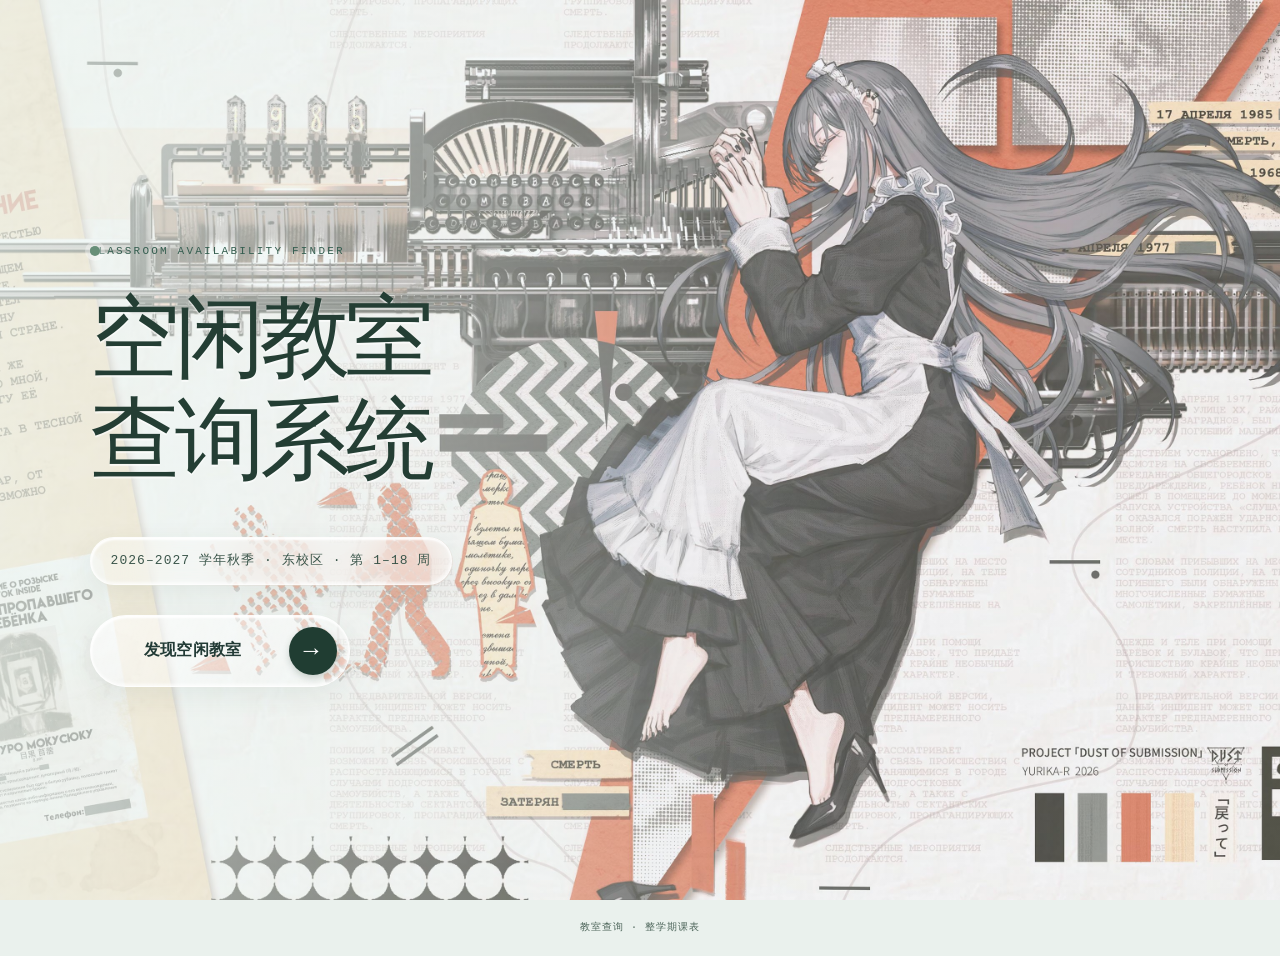
<file: index.html>
<!DOCTYPE html>
<html lang="zh-CN" data-theme="glass">
<head>
  <meta charset="UTF-8">
  <script src="assets/js/theme.js?v=20260918-glass-default-v1"></script>
  <meta name="viewport" content="width=device-width, initial-scale=1.0, maximum-scale=1.5, user-scalable=yes">
  <title>整学期空闲教室查询</title>
  <link rel="stylesheet" href="assets/css/style.css?v=20260918-glass-default-v1">


  <link rel="prefetch" as="document" href="query.html">
  <link rel="prefetch" as="script" href="assets/js/data.js?v=20261114-151909-data-refresh">
  <link rel="prefetch" as="script" href="assets/js/app.js?v=20260918-glass-default-v1">
  <link rel="stylesheet" href="assets/css/frosted.css?v=20260918-glass-default-v1">
  <link rel="stylesheet" href="assets/css/themes.css?v=20260918-glass-default-v1">
  <link rel="stylesheet" href="assets/css/liquid-glass.css?v=20260918-glass-default-v1">
</head>
<body class="landing-page">
  <!-- 工业风格装饰 -->


  <!-- 主内容 -->
  <main class="landing-main">
    <div class="landing-label animate-in">CLASSROOM AVAILABILITY FINDER</div>

    <h1 class="landing-title animate-in animate-in-delay-1">
      空闲教室<br>查询系统
    </h1>

    <p class="landing-subtitle animate-in animate-in-delay-2">
      2026–2027 学年秋季 · 东校区 · 第 1–18 周
    </p>

    <div class="landing-actions animate-in animate-in-delay-3">
      <a href="query.html" class="btn-cta">
        启动查询终端
      </a>

    </div>
  </main>

  <footer class="landing-footer">
    <p>教室查询 · 整学期课表</p>
  </footer>
  <script src="assets/js/transitions.js?v=20260918-glass-default-v1"></script>
</body>
</html>
</file>
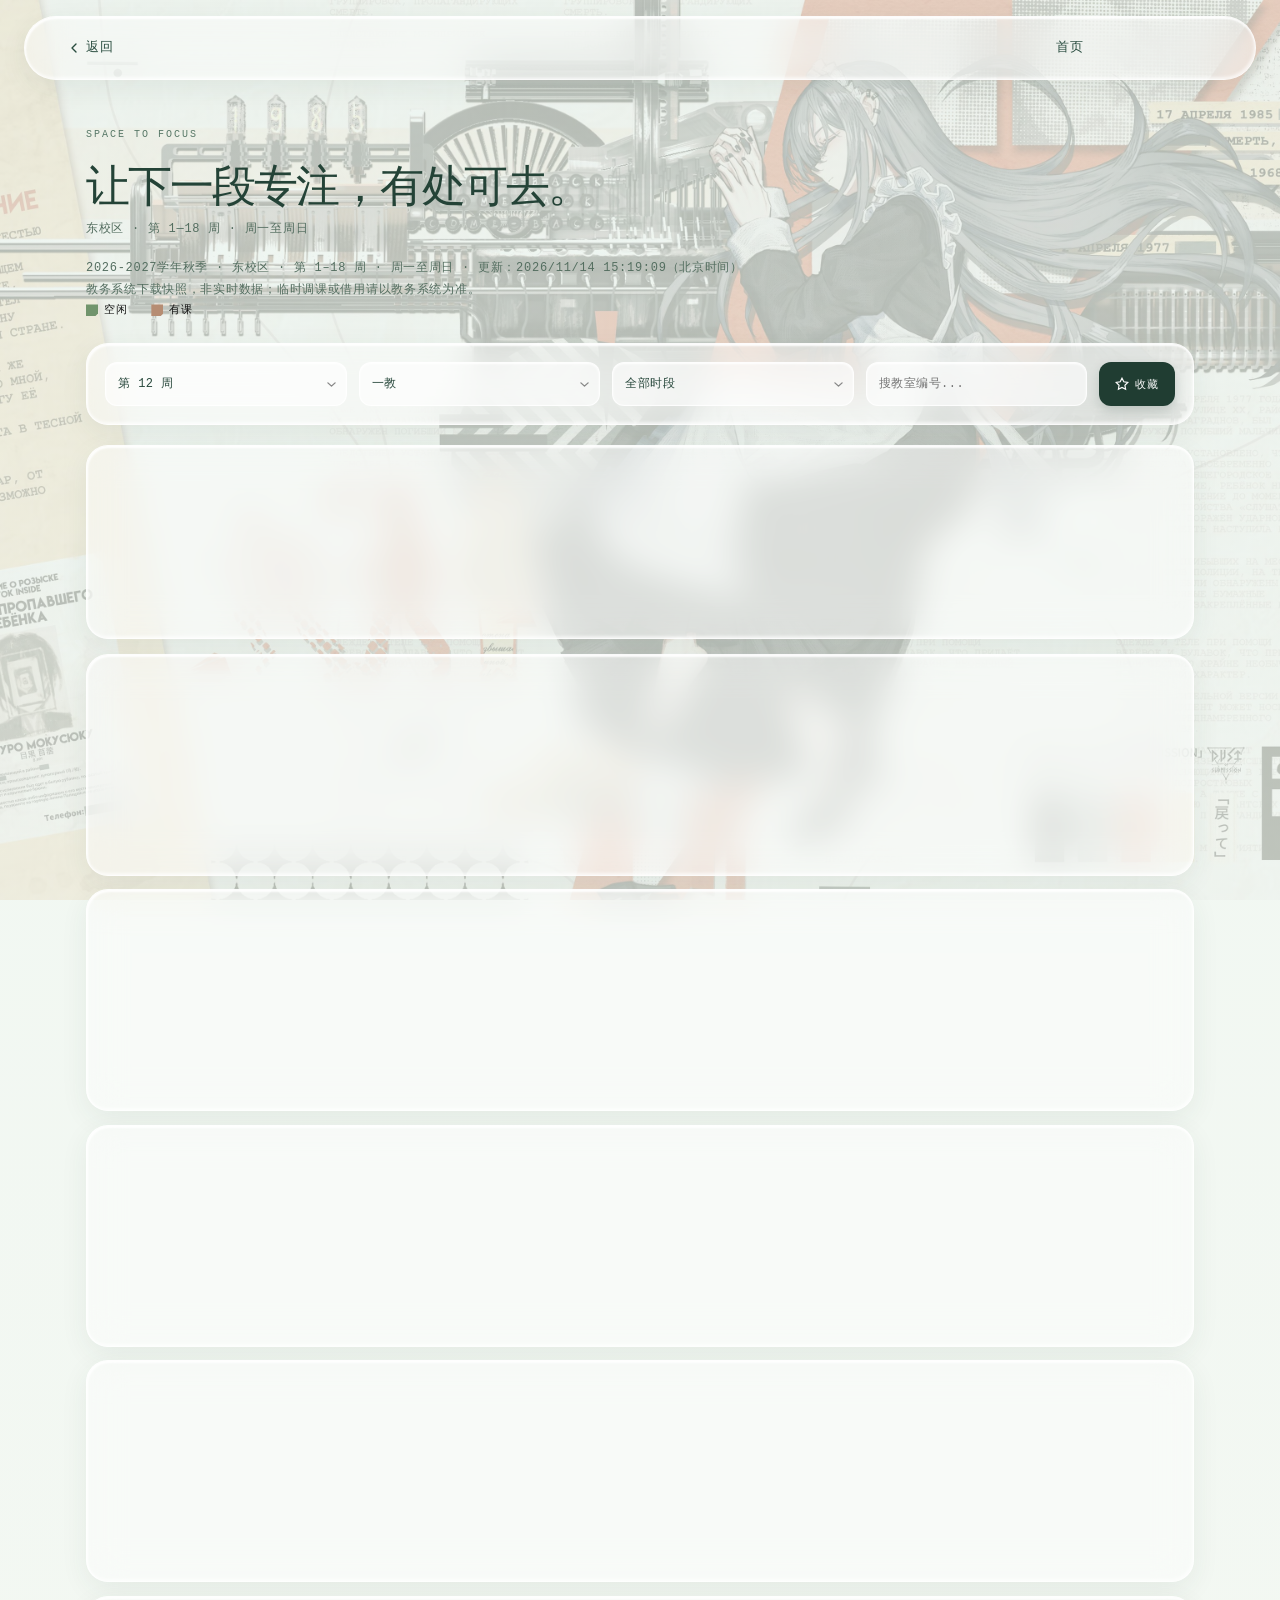
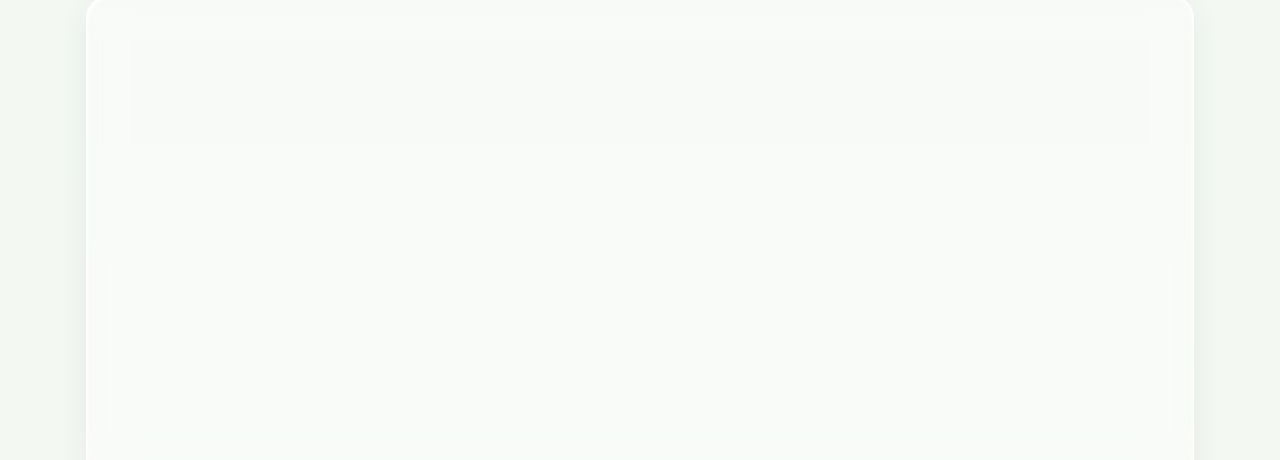
<file: query.html>
<!DOCTYPE html>
<html lang="zh-CN" data-theme="glass">
<head>
  <meta charset="UTF-8">
  <script src="assets/js/theme.js?v=20260918-glass-default-v1"></script>
  <meta name="viewport" content="width=device-width, initial-scale=1.0, maximum-scale=1.5, user-scalable=yes">
  <title>空闲教室查询</title>
  <link rel="stylesheet" href="assets/css/style.css?v=20260918-glass-default-v1">


  <link rel="preload" as="script" href="assets/js/data.js?v=20261114-151909-data-refresh">
  <link rel="preload" as="script" href="assets/js/app.js?v=20260918-glass-default-v1">
  <link rel="prefetch" as="document" href="index.html">
  <link rel="stylesheet" href="assets/css/frosted.css?v=20260918-glass-default-v1">
  <link rel="stylesheet" href="assets/css/themes.css?v=20260918-glass-default-v1">
  <link rel="stylesheet" href="assets/css/liquid-glass.css?v=20260918-glass-default-v1">
</head>
<body class="query-page">
  <!-- 导航栏 -->
  <nav class="nav">
    <div class="nav-inner">
      <a href="index.html" class="nav-back">
        <svg viewBox="0 0 24 24" fill="none" stroke="currentColor" stroke-width="2" stroke-linecap="round" stroke-linejoin="round">
          <path d="M15 18l-6-6 6-6"/>
        </svg>
        返回
      </a>
      <ul class="nav-links">
        <li style="display:none"><a href="#">个人主页</a></li>
        <li><a href="index.html">首页</a></li>
      </ul>
    </div>
  </nav>

  <main class="main">

    <!-- 页面标题 -->
    <div class="page-header">
      <h1 class="page-title">教室课表查询终端</h1>
      <p class="page-subtitle">东校区 · 第 1—18 周 · 周一至周日</p>
    </div>

    <p id="dataStatus" class="page-subtitle" role="status"></p>
    <p class="page-subtitle">教务系统下载快照，非实时数据；临时调课或借用请以教务系统为准。</p>

    <!-- 图例 -->
    <div class="legend">
      <span class="legend-item">
        <span class="legend-dot free"></span>
        空闲
      </span>
      <span class="legend-item">
        <span class="legend-dot occ"></span>
        有课
      </span>
    </div>

    <!-- 控制栏 -->
    <div class="controls">
      <select aria-label="周次" id="weekSel" onchange="render()">
        <option value="1">第 1 周</option>
        <option value="2">第 2 周</option>
        <option value="3">第 3 周</option>
        <option value="4">第 4 周</option>
        <option value="5">第 5 周</option>
        <option value="6">第 6 周</option>
        <option value="7">第 7 周</option>
        <option value="8">第 8 周</option>
        <option value="9">第 9 周</option>
        <option value="10">第 10 周</option>
        <option value="11">第 11 周</option>
        <option value="12">第 12 周</option>
        <option value="13">第 13 周</option>
        <option value="14">第 14 周</option>
        <option value="15">第 15 周</option>
        <option value="16">第 16 周</option>
        <option value="17">第 17 周</option>
        <option value="18">第 18 周</option>
      </select>

      <select aria-label="教学楼" id="bldSel" onchange="render()">
        <option value="一教">一教</option>
        <option value="二教">二教</option>
        <option value="三教">三教</option>
        <option value="东区主楼">东区主楼</option>
      </select>

      <select aria-label="时段" id="periodSel" onchange="onPeriodChange()">
        <option value="all">全部时段</option>
        <option value="1-4">1-4节(上午)</option>
        <option value="5-8">5-8节(下午)</option>
        <option value="9-12">9-12节(晚上)</option>
        <option value="custom">自定义时段</option>
      </select>

      <input id="searchInput" type="text" inputmode="search" aria-label="搜索教室编号" placeholder="搜教室编号..." autocomplete="off" oninput="render()">

      <button type="button" id="favToggle" class="fav-toggle" onclick="toggleFavFilter()" title="筛选收藏">
        <svg viewBox="0 0 24 24" width="16" height="16" stroke="currentColor" stroke-width="2" fill="none">
          <polygon points="12 2 15.09 8.26 22 9.27 17 14.14 18.18 21.02 12 17.77 5.82 21.02 7 14.14 2 9.27 8.91 8.26"/>
        </svg>
        收藏
      </button>
    </div>

    <!-- 自定义时段范围 -->
    <div id="customRange" class="custom-range-bar" style="display:none">
      <span class="custom-range-label">时段范围</span>
      <select id="periodStart" class="period-range" onchange="render()">
        <option value="1">1</option>
        <option value="2">2</option>
        <option value="3">3</option>
        <option value="4">4</option>
        <option value="5">5</option>
        <option value="6">6</option>
        <option value="7">7</option>
        <option value="8">8</option>
        <option value="9">9</option>
        <option value="10">10</option>
        <option value="11">11</option>
      </select>
      <span class="period-range-sep">至</span>
      <select id="periodEnd" class="period-range" onchange="render()">
        <option value="2">2</option>
        <option value="3">3</option>
        <option value="4">4</option>
        <option value="5">5</option>
        <option value="6">6</option>
        <option value="7">7</option>
        <option value="8">8</option>
        <option value="9">9</option>
        <option value="10">10</option>
        <option value="11">11</option>
        <option value="12" selected>12</option>
      </select>
      <span class="period-range-unit">节</span>
    </div>

    <!-- 结果容器 -->
    <div id="results"></div>
  </main>

  <script src="assets/js/transitions.js?v=20260918-glass-default-v1"></script>
  <script src="assets/js/data.js?v=20261114-151909-data-refresh"></script>
  <script src="assets/js/app.js?v=20260918-glass-default-v1"></script>
</body>
</html>
</file>
<file: assets/css/style.css>
/* ============================================
   空闲教室查询系统 - 现代工业风格 (Modern Industrial UI)
   Spec: 硬核重工业 × 近未来科幻 × 粗野主义
   ============================================ */

/* --- CSS Variables (Design Tokens) --- */
:root {
  --ef-bg: #0a0a0a;
  --ef-surface: #121212;
  --ef-surface-raised: #1a1a1a;
  --ef-accent: #ffcc00;
  --ef-accent-blue: #0088ff;
  --ef-accent-red: #ff3344;
  --ef-border: #2a2a2a;
  --ef-border-hover: #444444;
  --ef-text-main: #e0e0e0;
  --ef-text-secondary: #888888;
  --ef-text-tertiary: #555555;
  --ef-font-sans: 'Inter', 'Oswald', -apple-system, 'Segoe UI', 'PingFang SC', 'Microsoft YaHei UI', 'Noto Sans SC', sans-serif;
  --ef-font-mono: 'JetBrains Mono', 'Roboto Mono', 'SF Mono', 'Cascadia Code', 'Consolas', 'Droid Sans Mono', monospace;
  --ef-transition: all 0.2s cubic-bezier(0.2, 1, 0.3, 1);
  --ef-chamfer: 12px;
  --nav-height: 52px;
}

/* --- Reset & Base --- */
*, *::before, *::after {
  box-sizing: border-box;
  margin: 0;
  padding: 0;
}

html {
  -webkit-text-size-adjust: 100%;
  scroll-behavior: smooth;
}

body {
  font-family: var(--ef-font-sans);
  background: var(--ef-bg);
  color: var(--ef-text-main);
  font-size: 14px;
  line-height: 1.6;
  letter-spacing: 0.02em;
  -webkit-font-smoothing: antialiased;
  -moz-osx-font-smoothing: grayscale;
  /* Industrial grid dot pattern */
  background-image:
    radial-gradient(circle at 1px 1px, #1a1a1a 1px, transparent 0);
  background-size: 40px 40px;
  min-height: 100vh;
  overflow-x: hidden;
}

.page-transition-layer {
  position: fixed;
  top: 0;
  bottom: 0;
  left: 0;
  width: min(24vw, 280px);
  z-index: 9999;
  pointer-events: none;
  opacity: 0;
  transform: translate3d(110vw, 0, 0) skewX(-8deg);
  background:
    linear-gradient(90deg, rgba(4, 5, 6, 0.04), rgba(255, 51, 68, 0.08) 42%, rgba(0, 136, 255, 0.03)),
    linear-gradient(90deg, transparent 0 44px, rgba(255, 255, 255, 0.18) 44px 45px, transparent 45px 92px),
    linear-gradient(90deg, transparent 0 112px, rgba(255, 204, 0, 0.22) 112px 113px, transparent 113px 160px),
    linear-gradient(90deg, transparent 0 184px, rgba(255, 51, 68, 0.18) 184px 185px, transparent 185px);
  will-change: transform, opacity;
}

.page-transition-layer::before {
  content: '';
  position: absolute;
  inset: 0;
  background:
    linear-gradient(90deg, transparent, rgba(255, 255, 255, 0.08), transparent),
    linear-gradient(0deg, rgba(255, 255, 255, 0.08) 1px, transparent 1px);
  background-size: 100% 100%, 100% 34px;
  mix-blend-mode: screen;
  opacity: 0.48;
}

.page-transition-layer::after {
  content: '';
  position: absolute;
  top: 0;
  bottom: 0;
  width: 3px;
  background: #ffcc00;
  box-shadow:
    0 0 20px rgba(255, 204, 0, 0.76),
    8px 0 0 rgba(255, 255, 255, 0.12),
    18px 0 0 rgba(255, 51, 68, 0.16);
}

body.enter-forward .page-transition-layer {
  --scan-start: 112vw;
  --scan-end: -36vw;
  animation: scanTravel 0.46s cubic-bezier(0.72, 0, 0.2, 1) both;
}

body.enter-forward .page-transition-layer::after {
  left: 0;
}

body.enter-back .page-transition-layer {
  --scan-start: -36vw;
  --scan-end: 112vw;
  animation: scanTravel 0.46s cubic-bezier(0.72, 0, 0.2, 1) both;
}

body.enter-back .page-transition-layer::after {
  right: 0;
}

body.is-entering.enter-forward .nav,
body.is-entering.enter-forward main,
body.is-entering.enter-forward .landing-footer {
  animation: pageEnterForward 0.46s cubic-bezier(0.2, 1, 0.3, 1) both;
}

body.is-entering.enter-back .nav,
body.is-entering.enter-back main,
body.is-entering.enter-back .landing-footer {
  animation: pageEnterBack 0.46s cubic-bezier(0.2, 1, 0.3, 1) both;
}

body.is-entering .nav,
body.is-entering main,
body.is-entering .landing-footer,
body.is-leaving .nav,
body.is-leaving main,
body.is-leaving .landing-footer {
  will-change: transform, opacity;
}

body.is-leaving .nav,
body.is-leaving main,
body.is-leaving .landing-footer {
  opacity: 0.82;
  transition:
    opacity 0.11s cubic-bezier(0.2, 1, 0.3, 1),
    transform 0.11s cubic-bezier(0.2, 1, 0.3, 1);
}

body.is-leaving.leave-forward .nav,
body.is-leaving.leave-forward main,
body.is-leaving.leave-forward .landing-footer {
  transform: translateX(-26px);
}

body.is-leaving.leave-back .nav,
body.is-leaving.leave-back main,
body.is-leaving.leave-back .landing-footer {
  transform: translateX(26px);
}

/* ============================================
   Navigation Bar (Industrial Style)
   ============================================ */
.nav {
  position: fixed;
  top: 0;
  left: 0;
  right: 0;
  height: var(--nav-height);
  background: rgba(10, 10, 10, 0.95);
  border-bottom: 1px solid var(--ef-border);
  z-index: 100;
  display: flex;
  align-items: center;
  justify-content: center;
  backdrop-filter: blur(12px);
  -webkit-backdrop-filter: blur(12px);
}

.nav::before {
  content: '// SYS_NAV';
  position: absolute;
  left: 8px;
  top: 50%;
  transform: translateY(-50%);
  font-family: var(--ef-font-mono);
  font-size: 9px;
  color: var(--ef-text-tertiary);
  letter-spacing: 0.1em;
  pointer-events: none;
}

.nav-inner {
  width: 100%;
  max-width: 1100px;
  padding: 0 24px;
  display: flex;
  align-items: center;
  justify-content: space-between;
}

.nav-title {
  font-family: var(--ef-font-mono);
  font-size: 12px;
  font-weight: 500;
  color: var(--ef-text-main);
  letter-spacing: 0.15em;
  text-decoration: none;
  padding: 6px 0;
  text-transform: uppercase;
}

.nav-links {
  display: flex;
  align-items: center;
  gap: 4px;
  list-style: none;
}

.nav-links a,
.nav-back {
  display: flex;
  align-items: center;
  font-family: var(--ef-font-mono);
  font-size: 11px;
  color: var(--ef-text-secondary);
  text-decoration: none;
  padding: 8px 14px;
  border: 1px solid transparent;
  transition: var(--ef-transition);
  -webkit-tap-highlight-color: transparent;
  letter-spacing: 0.08em;
  text-transform: uppercase;
  position: relative;
}

.nav-links a:hover,
.nav-back:hover {
  color: var(--ef-accent);
  border-color: var(--ef-border);
  background: rgba(255, 204, 0, 0.03);
}

.nav-links a::after,
.nav-back::after {
  content: '';
  position: absolute;
  bottom: 0;
  left: 50%;
  width: 0;
  height: 1px;
  background: var(--ef-accent);
  transition: var(--ef-transition);
  transform: translateX(-50%);
}

.nav-links a:hover::after,
.nav-back:hover::after {
  width: 60%;
}

.nav-back {
  color: var(--ef-accent-blue);
  gap: 4px;
  border: 1px solid rgba(0, 136, 255, 0.2);
}

.nav-back:hover {
  color: var(--ef-accent-blue);
  border-color: var(--ef-accent-blue);
  background: rgba(0, 136, 255, 0.05);
}

.nav-back svg {
  width: 14px;
  height: 14px;
  flex-shrink: 0;
}

/* --- Main Content Wrapper --- */
.main {
  padding-top: calc(var(--nav-height) + 24px);
  max-width: 1100px;
  margin: 0 auto;
  padding-left: 24px;
  padding-right: 24px;
  padding-bottom: 80px;
}

/* ============================================
   Chamfered Panel Mixin (via class)
   ============================================ */
.panel {
  background: var(--ef-surface);
  border: 1px solid var(--ef-border);
  position: relative;
  clip-path: polygon(
    0 0,
    100% 0,
    100% calc(100% - var(--ef-chamfer)),
    calc(100% - var(--ef-chamfer)) 100%,
    0 100%
  );
}

/* Corner L-brackets (crosshairs) */
.panel::before {
  content: '';
  position: absolute;
  top: 6px;
  left: 6px;
  width: 12px;
  height: 12px;
  border-top: 2px solid var(--ef-border-hover);
  border-left: 2px solid var(--ef-border-hover);
  pointer-events: none;
  opacity: 0.6;
}

.panel::after {
  content: '';
  position: absolute;
  bottom: 6px;
  right: 6px;
  width: 12px;
  height: 12px;
  border-bottom: 2px solid var(--ef-border-hover);
  border-right: 2px solid var(--ef-border-hover);
  pointer-events: none;
  opacity: 0.6;
}

/* ============================================
   Landing Page (index.html)
   ============================================ */
.landing-page {
  min-height: 100vh;
  display: flex;
  flex-direction: column;
  background: transparent;
  position: relative;
  overflow: hidden;
}

/* Background image with dark overlay */
.landing-page::before {
  content: '';
  position: fixed;
  inset: 0;
  z-index: -1;
  background:
    linear-gradient(90deg, rgba(4, 5, 6, 0.92) 0%, rgba(6, 7, 8, 0.72) 32%, rgba(6, 7, 8, 0.24) 66%, rgba(5, 5, 6, 0.24) 100%),
    linear-gradient(135deg, rgba(0, 136, 255, 0.16) 0%, transparent 44%),
    linear-gradient(225deg, rgba(255, 204, 0, 0.12) 0%, transparent 54%),
    radial-gradient(ellipse at 24% 52%, rgba(0, 0, 0, 0.72) 0%, transparent 58%),
    image-set(url('../images/industrial-desktop.webp') type('image/webp'), url('../images/industrial-desktop.png') type('image/png')) center center / cover no-repeat;
}

/* Mobile background */
@media (max-width: 768px) {
  .landing-page::before {
    background:
      linear-gradient(180deg, rgba(7, 8, 9, 0.3) 0%, rgba(5, 5, 6, 0.74) 46%, rgba(4, 4, 5, 0.94) 100%),
      linear-gradient(90deg, rgba(6, 6, 7, 0.84) 0%, rgba(6, 6, 7, 0.18) 72%),
      linear-gradient(135deg, rgba(0, 136, 255, 0.12) 0%, transparent 46%),
      linear-gradient(225deg, rgba(255, 51, 68, 0.14) 0%, transparent 54%),
      image-set(url('../images/industrial-mobile.webp') type('image/webp'), url('../images/industrial-mobile.png') type('image/png')) center center / cover no-repeat;
  }
}

/* Decorative grid lines on landing */
.landing-page .grid-lines {
  position: fixed;
  inset: 0;
  z-index: -1;
  pointer-events: none;
  background-image:
    linear-gradient(115deg, transparent 0 47%, rgba(255, 51, 68, 0.16) 47.2%, transparent 47.8%),
    linear-gradient(90deg, rgba(255, 255, 255, 0.02) 1px, transparent 1px),
    linear-gradient(0deg, rgba(255, 255, 255, 0.02) 1px, transparent 1px);
  background-size: 320px 320px, 80px 80px, 80px 80px;
  animation: backgroundDrift 16s linear infinite;
}

/* Landing nav transparent */
.landing-page .nav {
  background: rgba(10, 10, 10, 0.7);
  border-bottom-color: rgba(255, 255, 255, 0.05);
}

.landing-page .nav::before {
  color: rgba(255, 255, 255, 0.2);
}

.landing-page .nav-title {
  color: var(--ef-text-main);
}

.landing-page .nav-links a {
  color: rgba(255, 255, 255, 0.5);
}

.landing-page .nav-links a:hover {
  color: var(--ef-accent);
}

.landing-main {
  flex: 1;
  display: flex;
  flex-direction: column;
  align-items: center;
  justify-content: center;
  text-align: center;
  padding: 0 24px;
  margin-top: -40px;
  position: relative;
  z-index: 1;
}

.landing-title {
  font-family: var(--ef-font-sans);
  font-size: 56px;
  font-weight: 800;
  line-height: 1.05;
  letter-spacing: -0.01em;
  color: var(--ef-text-main);
  margin-bottom: 16px;
  text-transform: uppercase;
  position: relative;
}

/* Decorative tech number next to title */
.landing-title::before {
  content: '// 01';
  position: absolute;
  top: -24px;
  left: 0;
  font-family: var(--ef-font-mono);
  font-size: 11px;
  color: var(--ef-text-tertiary);
  letter-spacing: 0.15em;
}

.landing-subtitle {
  font-family: var(--ef-font-mono);
  font-size: 13px;
  font-weight: 400;
  line-height: 1.6;
  letter-spacing: 0.08em;
  color: var(--ef-text-secondary);
  margin-bottom: 48px;
  max-width: 520px;
}

/* Typewriter effect on subtitle */
.landing-subtitle.typing {
  overflow: hidden;
  white-space: nowrap;
  border-right: 2px solid var(--ef-accent);
  animation: typewriter 2.5s steps(30) forwards, blink-cursor 0.8s step-end infinite;
  width: 0;
}

@keyframes typewriter {
  to { width: 100%; }
}

@keyframes blink-cursor {
  50% { border-color: transparent; }
}

/* --- Industrial CTA Button --- */
.btn-cta {
  display: inline-flex;
  align-items: center;
  justify-content: center;
  gap: 10px;
  font-family: var(--ef-font-mono);
  font-size: 13px;
  font-weight: 500;
  color: #0a0a0a;
  background: var(--ef-accent);
  padding: 14px 40px;
  border: none;
  cursor: pointer;
  text-decoration: none;
  text-transform: uppercase;
  letter-spacing: 0.15em;
  transition: var(--ef-transition);
  min-width: 260px;
  position: relative;
  -webkit-touch-callout: none;
  touch-action: manipulation;
  clip-path: polygon(
    0 0,
    100% 0,
    100% calc(100% - 8px),
    calc(100% - 8px) 100%,
    0 100%
  );
}

/* L-bracket corners on button */
.btn-cta::before {
  content: '';
  position: absolute;
  top: 4px;
  left: 4px;
  width: 10px;
  height: 10px;
  border-top: 2px solid rgba(0, 0, 0, 0.3);
  border-left: 2px solid rgba(0, 0, 0, 0.3);
  pointer-events: none;
}

.btn-cta::after {
  content: '';
  position: absolute;
  bottom: 4px;
  right: 4px;
  width: 10px;
  height: 10px;
  border-bottom: 2px solid rgba(0, 0, 0, 0.3);
  border-right: 2px solid rgba(0, 0, 0, 0.3);
  pointer-events: none;
}

.btn-cta:hover {
  background: #ffdd33;
  letter-spacing: 0.2em;
  transform: translateY(-1px);
  box-shadow: 0 0 30px rgba(255, 204, 0, 0.2);
}

.btn-cta:active {
  transform: translateY(0);
  box-shadow: none;
}

.btn-cta svg {
  width: 16px;
  height: 16px;
  flex-shrink: 0;
}

/* --- Ghost Button --- */
.btn-ghost {
  display: none;
  font-family: var(--ef-font-mono);
  font-size: 11px;
  font-weight: 400;
  color: var(--ef-text-secondary);
  background: transparent;
  padding: 8px 20px;
  border: 1px solid var(--ef-border);
  cursor: pointer;
  text-decoration: none;
  text-transform: uppercase;
  letter-spacing: 0.1em;
  transition: var(--ef-transition);
  clip-path: polygon(6px 0, 100% 0, 100% calc(100% - 6px), calc(100% - 6px) 100%, 0 100%, 0 6px);
}

.btn-ghost:hover {
  color: var(--ef-accent);
  border-color: var(--ef-accent);
}

/* --- Landing Footer --- */
.landing-footer {
  text-align: center;
  padding: 20px;
  font-family: var(--ef-font-mono);
  font-size: 10px;
  color: var(--ef-text-tertiary);
  letter-spacing: 0.1em;
  position: relative;
  z-index: 1;
}

/* ============================================
   Query Page
   ============================================ */

.query-page {
  background-image:
    linear-gradient(90deg, rgba(10, 10, 10, 0.95), rgba(10, 10, 10, 0.82)),
    linear-gradient(180deg, rgba(255, 51, 68, 0.08), transparent 36%),
    image-set(url('../images/industrial-desktop.webp') type('image/webp'), url('../images/industrial-desktop.png') type('image/png')),
    radial-gradient(circle at 1px 1px, #1a1a1a 1px, transparent 0);
  background-size: cover, cover, cover, 40px 40px;
  background-position: center, center, center top, 0 0;
  background-attachment: fixed, fixed, fixed, scroll;
}

/* --- Page Header --- */
.page-header {
  margin-bottom: 24px;
  padding-bottom: 16px;
  border-bottom: 1px solid var(--ef-border);
  position: relative;
}

.page-header::after {
  content: '';
  position: absolute;
  bottom: -1px;
  left: 0;
  width: 120px;
  height: 1px;
  background: var(--ef-accent);
}

.page-title {
  font-family: var(--ef-font-sans);
  font-size: 28px;
  font-weight: 700;
  letter-spacing: -0.01em;
  margin-bottom: 4px;
  color: var(--ef-text-main);
  text-transform: uppercase;
}

.page-title::before {
  content: '// SYS_QUERY ';
  font-family: var(--ef-font-mono);
  font-size: 10px;
  color: var(--ef-text-tertiary);
  font-weight: 400;
  letter-spacing: 0.1em;
  display: block;
  margin-bottom: 4px;
}

.page-subtitle {
  font-family: var(--ef-font-mono);
  font-size: 11px;
  color: var(--ef-text-secondary);
  letter-spacing: 0.06em;
}

/* --- Legend --- */
.legend {
  display: flex;
  gap: 24px;
  margin-bottom: 20px;
  font-family: var(--ef-font-mono);
  font-size: 11px;
  color: var(--ef-text-secondary);
  letter-spacing: 0.06em;
}

.legend-item {
  display: flex;
  align-items: center;
  gap: 6px;
}

.legend-dot {
  width: 12px;
  height: 12px;
  display: inline-block;
  flex-shrink: 0;
  clip-path: polygon(0 0, 100% 0, 100% calc(100% - 3px), calc(100% - 3px) 100%, 0 100%);
}

.legend-dot.free {
  background: #00cc66;
}

.legend-dot.occ {
  background: #ff3344;
}

/* --- Control Bar --- */
.controls {
  display: flex;
  gap: 8px;
  margin-bottom: 20px;
  flex-wrap: wrap;
}

.controls select,
.controls input[type="text"] {
  font-family: var(--ef-font-mono);
  font-size: 12px;
  color: var(--ef-text-main);
  background: var(--ef-surface);
  border: 1px solid var(--ef-border);
  padding: 10px 12px;
  outline: none;
  transition: var(--ef-transition);
  appearance: none;
  -webkit-appearance: none;
  -moz-appearance: none;
  min-height: 40px;
  -webkit-tap-highlight-color: transparent;
  letter-spacing: 0.04em;
  text-transform: uppercase;
}

.controls select {
  flex: 1;
  min-width: 100px;
  padding-right: 32px;
  cursor: pointer;
  background-image: url("data:image/svg+xml,%3Csvg xmlns='http://www.w3.org/2000/svg' width='10' height='6' viewBox='0 0 10 6'%3E%3Cpath d='M1 1l4 4 4-4' stroke='%23888888' stroke-width='1.5' fill='none' stroke-linecap='round' stroke-linejoin='round'/%3E%3C/svg%3E");
  background-repeat: no-repeat;
  background-position: right 10px center;
  background-size: 9px;
}

.controls input[type="text"] {
  flex: 1;
  min-width: 120px;
}

.controls select:hover,
.controls input[type="text"]:hover {
  border-color: var(--ef-border-hover);
  background-color: var(--ef-surface-raised);
}

.controls select:focus,
.controls input[type="text"]:focus {
  border-color: var(--ef-accent);
  box-shadow: 0 0 0 1px rgba(255, 204, 0, 0.15);
}

#results {
  position: relative;
  min-height: 120px;
}

#results::before {
  content: '';
  position: absolute;
  left: 0;
  right: 0;
  top: -8px;
  height: 2px;
  z-index: 2;
  opacity: 0;
  pointer-events: none;
  background:
    linear-gradient(90deg, transparent, rgba(255, 204, 0, 0.9), rgba(0, 136, 255, 0.7), transparent);
  box-shadow: 0 0 22px rgba(255, 204, 0, 0.34);
}

#results.results-updating::before {
  animation: resultsScan 0.46s cubic-bezier(0.2, 1, 0.3, 1) both;
}

/* --- Industrial Day Block (Chamfered Panel) --- */
.day-block {
  background: var(--ef-surface);
  border: 1px solid var(--ef-border);
  padding: 18px 20px;
  margin-bottom: 16px;
  transition: var(--ef-transition);
  position: relative;
  clip-path: polygon(
    0 0,
    100% 0,
    100% calc(100% - 10px),
    calc(100% - 10px) 100%,
    0 100%
  );
  animation: dayMaterialize 0.42s cubic-bezier(0.2, 1, 0.3, 1) both;
  animation-delay: calc(var(--block-index, 0) * 35ms);
}

.day-block::before {
  content: '';
  position: absolute;
  top: 5px;
  left: 5px;
  width: 10px;
  height: 10px;
  border-top: 1px solid var(--ef-border-hover);
  border-left: 1px solid var(--ef-border-hover);
  pointer-events: none;
  opacity: 0.5;
  transition: var(--ef-transition);
}

.day-block::after {
  content: '';
  position: absolute;
  bottom: 5px;
  right: 5px;
  width: 10px;
  height: 10px;
  border-bottom: 1px solid var(--ef-border-hover);
  border-right: 1px solid var(--ef-border-hover);
  pointer-events: none;
  opacity: 0.5;
  transition: var(--ef-transition);
}

.day-block:hover {
  border-color: var(--ef-border-hover);
  background: #161616;
}

.day-block:hover::before,
.day-block:hover::after {
  border-color: var(--ef-accent);
  opacity: 1;
}

.day-header {
  display: flex;
  justify-content: space-between;
  align-items: center;
  cursor: pointer;
  user-select: none;
  -webkit-tap-highlight-color: transparent;
}

.day-header:hover .day-title {
  color: var(--ef-accent);
}

.day-header:active {
  opacity: 0.7;
}

.day-header-left {
  display: flex;
  align-items: center;
  gap: 10px;
  min-width: 0;
}

.expand-icon {
  font-family: var(--ef-font-mono);
  font-size: 10px;
  color: var(--ef-text-tertiary);
  flex-shrink: 0;
  transition: transform 0.2s;
  line-height: 1;
  width: 12px;
  text-align: center;
}

.day-body {
  padding-top: 14px;
  animation: dataReveal 0.22s cubic-bezier(0.2, 1, 0.3, 1) both;
}

.day-title {
  font-family: var(--ef-font-mono);
  font-size: 14px;
  font-weight: 600;
  color: var(--ef-text-main);
  letter-spacing: 0.1em;
  text-transform: uppercase;
  transition: var(--ef-transition);
}

.day-date {
  font-family: var(--ef-font-mono);
  font-size: 11px;
  font-weight: 400;
  color: var(--ef-text-tertiary);
  margin-left: 6px;
  letter-spacing: 0.05em;
}

.free-info {
  font-family: var(--ef-font-mono);
  font-size: 11px;
  color: var(--ef-text-secondary);
  letter-spacing: 0.05em;
}

.free-num {
  color: var(--ef-accent);
  font-weight: 600;
  font-size: 13px;
}

.free-sep {
  color: var(--ef-text-tertiary);
  margin: 0 3px;
}

.free-total {
  color: var(--ef-text-secondary);
}

/* --- Industrial Table --- */
.table-wrap {
  overflow-x: auto;
  -webkit-overflow-scrolling: touch;
  overscroll-behavior-x: contain;
  overscroll-behavior-y: auto;
  border: 1px solid var(--ef-border);
  -webkit-tap-highlight-color: transparent;
  max-width: 100%;
}

table {
  border-collapse: collapse;
  font-family: var(--ef-font-mono);
  font-size: 11px;
  width: 100%;
  white-space: nowrap;
}

th, td {
  padding: 7px 6px;
  text-align: center;
  border-bottom: 1px solid rgba(42, 42, 42, 0.6);
}

th {
  background: rgba(255, 255, 255, 0.02);
  font-weight: 500;
  color: var(--ef-text-secondary);
  position: sticky;
  top: 0;
  z-index: 1;
  font-size: 10px;
  letter-spacing: 0.08em;
  text-transform: uppercase;
}

th.room-name {
  position: sticky;
  left: 0;
  z-index: 3;
  background: #0f0f0f;
  min-width: 88px;
  text-align: left;
  padding-left: 12px;
  border-right: 1px solid var(--ef-border);
  color: var(--ef-text-main);
}

th.seat-th {
  min-width: 40px;
  font-size: 10px;
  color: var(--ef-text-tertiary);
  font-weight: 400;
  border-right: 1px solid var(--ef-border);
}

th.period {
  min-width: 40px;
  font-weight: 500;
  padding: 6px 4px;
  line-height: 1.3;
  color: var(--ef-text-tertiary);
}

.period-time {
  display: block;
  font-weight: 400;
  font-size: 8px;
  color: var(--ef-text-tertiary);
  margin-top: 2px;
  opacity: 0.6;
}

/* --- Table Cells --- */
td.room-name {
  position: sticky;
  left: 0;
  z-index: 1;
  background: var(--ef-surface);
  text-align: left;
  padding-left: 12px;
  font-weight: 500;
  font-size: 11px;
  max-width: 100px;
  overflow: hidden;
  text-overflow: ellipsis;
  border-right: 1px solid var(--ef-border);
  white-space: nowrap;
  color: var(--ef-text-main);
}

.room-text {
  display: inline;
}

.room-seats-mobile {
  display: none;
}

td.seat-td {
  font-size: 10px;
  color: var(--ef-text-tertiary);
  border-right: 1px solid var(--ef-border);
}

/* Free / Occupied cells */
td.free {
  background: rgba(0, 204, 102, 0.1);
}

td.occ {
  background: rgba(255, 51, 68, 0.1);
}

tr:hover td.free {
  background: rgba(0, 204, 102, 0.18);
}

tr:hover td.occ {
  background: rgba(255, 51, 68, 0.18);
}

/* Industrial diamond indicators */
.free-mark,
.occ-mark {
  display: inline-block;
  width: 10px;
  height: 10px;
}

.free-mark {
  border: 1.5px solid rgba(0, 204, 102, 0.5);
  clip-path: polygon(50% 0%, 100% 50%, 50% 100%, 0% 50%);
  box-sizing: border-box;
}

.occ-mark {
  background: rgba(255, 51, 68, 0.5);
  clip-path: polygon(50% 0%, 100% 50%, 50% 100%, 0% 50%);
}

tr:last-child td {
  border-bottom: none;
}

/* --- Empty State --- */
.empty-msg {
  text-align: center;
  padding: 60px 20px;
  color: var(--ef-text-tertiary);
  font-family: var(--ef-font-mono);
  font-size: 12px;
  letter-spacing: 0.08em;
  border: 1px dashed var(--ef-border);
  background: var(--ef-surface);
}

/* --- Favorites Star --- */
.fav-star {
  display: inline-block;
  vertical-align: middle;
  cursor: pointer;
  color: var(--ef-text-tertiary);
  flex-shrink: 0;
  transition: color 0.2s, transform 0.15s;
  -webkit-tap-highlight-color: transparent;
  margin-right: 4px;
}

.fav-star:hover {
  transform: scale(1.2);
  color: var(--ef-accent);
}

.fav-star.filled {
  color: var(--ef-accent);
}

/* --- Favorited Row --- */
tr.fav-row td {
  background: rgba(255, 204, 0, 0.03);
  border-bottom-color: rgba(255, 204, 0, 0.1);
}

tr.fav-row td.room-name {
  background: rgba(255, 204, 0, 0.04);
}

tr.fav-row:hover td {
  background: rgba(255, 204, 0, 0.06);
}

tr.fav-row:hover td.room-name {
  background: rgba(255, 204, 0, 0.08);
}

/* --- Favorites Toggle Button --- */
.fav-toggle {
  display: inline-flex;
  align-items: center;
  justify-content: center;
  gap: 6px;
  font-family: var(--ef-font-mono);
  font-size: 11px;
  font-weight: 500;
  color: var(--ef-text-secondary);
  background: var(--ef-surface);
  border: 1px solid var(--ef-border);
  padding: 10px 16px;
  cursor: pointer;
  transition: var(--ef-transition);
  min-height: 40px;
  -webkit-tap-highlight-color: transparent;
  white-space: nowrap;
  flex-shrink: 0;
  -webkit-appearance: none;
  -moz-appearance: none;
  appearance: none;
  user-select: none;
  text-transform: uppercase;
  letter-spacing: 0.08em;
  clip-path: polygon(4px 0, 100% 0, 100% calc(100% - 4px), calc(100% - 4px) 100%, 0 100%, 0 4px);
}

.fav-toggle:hover {
  border-color: var(--ef-border-hover);
  background: var(--ef-surface-raised);
}

.fav-toggle:active {
  transform: scale(0.97);
}

.fav-toggle.active {
  color: var(--ef-accent);
  border-color: var(--ef-accent);
  background: rgba(255, 204, 0, 0.06);
}

.fav-toggle svg {
  width: 14px;
  height: 14px;
  flex-shrink: 0;
}

/* ============================================
   Custom Period Range Bar
   ============================================ */
.custom-range-bar {
  display: flex;
  align-items: center;
  gap: 8px;
  margin-bottom: 20px;
  padding: 10px 16px;
  background: var(--ef-surface);
  border: 1px solid var(--ef-border);
  clip-path: polygon(
    0 0,
    100% 0,
    100% calc(100% - 8px),
    calc(100% - 8px) 100%,
    0 100%
  );
}

.custom-range-label {
  font-family: var(--ef-font-mono);
  font-size: 11px;
  font-weight: 500;
  color: var(--ef-text-secondary);
  white-space: nowrap;
  user-select: none;
  letter-spacing: 0.08em;
  text-transform: uppercase;
}

.period-range {
  font-family: var(--ef-font-mono);
  font-size: 12px;
  color: var(--ef-text-main);
  background: var(--ef-bg);
  border: 1px solid var(--ef-border);
  padding: 6px 8px;
  padding-right: 24px;
  outline: none;
  min-height: 36px;
  width: 56px;
  text-align: center;
  cursor: pointer;
  transition: var(--ef-transition);
  appearance: none;
  -webkit-appearance: none;
  -moz-appearance: none;
  -webkit-tap-highlight-color: transparent;
  background-image: url("data:image/svg+xml,%3Csvg xmlns='http://www.w3.org/2000/svg' width='9' height='5' viewBox='0 0 9 5'%3E%3Cpath d='M1 1l3.5 3 3.5-3' stroke='%23888888' stroke-width='1.5' fill='none' stroke-linecap='round' stroke-linejoin='round'/%3E%3C/svg%3E");
  background-repeat: no-repeat;
  background-position: right 7px center;
  background-size: 8px;
}

.period-range:hover {
  border-color: var(--ef-border-hover);
}

.period-range:focus {
  border-color: var(--ef-accent);
  box-shadow: 0 0 0 1px rgba(255, 204, 0, 0.15);
}

.period-range-sep {
  font-size: 12px;
  color: var(--ef-text-tertiary);
  user-select: none;
  flex-shrink: 0;
  font-family: var(--ef-font-mono);
}

.period-range-unit {
  font-family: var(--ef-font-mono);
  font-size: 10px;
  color: var(--ef-text-tertiary);
  user-select: none;
  flex-shrink: 0;
}

/* ============================================
   Responsive (Mobile & Tablet)
   ============================================ */

/* Tablet landscape & small desktop - remove clip-path for sticky column compatibility */
@media (max-width: 1024px) {
  .main {
    padding-left: 20px;
    padding-right: 20px;
  }

  .nav-inner {
    padding: 0 20px;
  }

  .day-block {
    clip-path: none;
  }

  .custom-range-bar {
    clip-path: none;
  }

  .btn-cta {
    clip-path: none;
  }

  .btn-ghost {
    clip-path: none;
  }

  .fav-toggle {
    clip-path: none;
  }

  td.room-name {
    max-width: 90px;
  }
}

@media (max-width: 900px) {
  .main {
    padding-left: 16px;
    padding-right: 16px;
  }

  .nav-inner {
    padding: 0 16px;
  }
}

/* Tablet portrait & large phone landscape */
@media (max-width: 768px) {
  .query-page {
    background-image:
      linear-gradient(90deg, rgba(10, 10, 10, 0.94), rgba(10, 10, 10, 0.82)),
      linear-gradient(180deg, rgba(255, 51, 68, 0.1), transparent 40%),
      image-set(url('../images/industrial-mobile.webp') type('image/webp'), url('../images/industrial-mobile.png') type('image/png')),
      radial-gradient(circle at 1px 1px, #1a1a1a 1px, transparent 0);
    background-size: cover, cover, cover, 40px 40px;
    background-position: center, center, center top, 0 0;
  }

  .nav-links a,
  .nav-back {
    padding: 10px 8px;
    font-size: 10px;
  }

  .nav-back svg {
    width: 18px;
    height: 18px;
  }

  .nav::before {
    display: none;
  }

  .landing-title {
    font-size: 36px;
  }

  .landing-title::before {
    font-size: 9px;
    top: -18px;
  }

  .landing-subtitle {
    font-size: 11px;
  }

  .btn-cta {
    min-height: 48px;
    min-width: 220px;
    font-size: 12px;
  }

  .page-title {
    font-size: 22px;
  }

  .page-title::before {
    font-size: 9px;
  }

  .controls {
    flex-direction: column;
  }

  .controls select,
  .controls input[type="text"] {
    width: 100%;
    font-size: 14px;
  }

  .fav-toggle {
    width: 100%;
    justify-content: center;
  }

  .day-block {
    padding: 14px;
  }

  .day-block::before,
  .day-block::after {
    display: none;
  }

  .day-block:hover {
    border-color: var(--ef-border);
  }

  td.room-name {
    min-width: 72px;
    max-width: 80px;
    padding-left: 8px;
    font-size: 10px;
  }

  th.room-name {
    min-width: 72px;
    padding-left: 8px;
    font-size: 9px;
  }

  th.period {
    min-width: 34px;
    font-size: 9px;
    padding: 5px 3px;
  }

  .period-time {
    font-size: 7px;
  }

  td.seat-td {
    display: none;
  }

  th.seat-th {
    display: none;
  }

  .room-seats-mobile {
    display: inline;
    font-family: var(--ef-font-mono);
    font-size: 9px;
    color: var(--ef-text-tertiary);
    font-weight: 400;
    margin-left: 4px;
  }

  .custom-range-bar {
    flex-wrap: wrap;
    justify-content: center;
    padding: 10px 12px;
    gap: 6px;
  }

  .custom-range-label {
    font-size: 10px;
  }

  .period-range {
    width: 48px;
    font-size: 12px;
    padding: 6px 4px;
    padding-right: 20px;
    min-height: 34px;
    background-position: right 5px center;
  }
}

/* Phone landscape */
@media (max-width: 640px) and (orientation: landscape) {
  .landing-main {
    margin-top: 0;
    padding-top: 40px;
  }

  .landing-title {
    font-size: 28px;
  }

  .landing-title::before {
    font-size: 8px;
    top: -16px;
  }

  .landing-subtitle {
    font-size: 10px;
    margin-bottom: 24px;
  }

  .btn-cta {
    min-width: 180px;
    font-size: 11px;
    padding: 10px 24px;
  }

  .landing-footer {
    padding: 12px;
  }

  /* Keep controls horizontal on landscape phones */
  .controls {
    flex-direction: row;
    flex-wrap: wrap;
  }

  .controls select,
  .controls input[type="text"] {
    width: auto;
    flex: 1;
    min-width: 80px;
    font-size: 12px;
  }

  .fav-toggle {
    width: auto;
    flex: 0 0 auto;
  }

  .page-title {
    font-size: 20px;
  }

  .day-header {
    flex-direction: row;
    align-items: center;
  }
}

/* Phone portrait */
@media (max-width: 480px) {
  .landing-title {
    font-size: 28px;
  }

  .landing-title::before {
    font-size: 8px;
    top: -16px;
  }

  .landing-subtitle {
    font-size: 10px;
    margin-bottom: 32px;
  }

  .landing-main {
    margin-top: -20px;
    padding: 0 16px;
  }

  .btn-cta {
    font-size: 11px;
    padding: 12px 24px;
    min-width: 180px;
    min-height: 48px;
  }

  .page-title {
    font-size: 18px;
  }

  .day-header {
    flex-direction: column;
    align-items: flex-start;
    gap: 4px;
  }

  .day-block {
    padding: 12px;
  }

  th, td {
    padding: 4px 3px;
    font-size: 9px;
  }

  td.room-name {
    font-size: 9px;
    min-width: 60px;
    max-width: 68px;
    padding-left: 6px;
  }

  th.room-name {
    min-width: 60px;
    padding-left: 6px;
    font-size: 9px;
  }

  th.period {
    min-width: 26px;
    font-size: 8px;
    padding: 4px 2px;
  }

  .period-time {
    font-size: 6px;
  }

  .page-subtitle {
    font-size: 10px;
  }

  .legend {
    font-size: 10px;
    gap: 16px;
  }

  #searchInput {
    -webkit-appearance: none;
    appearance: none;
  }

  .custom-range-bar {
    padding: 8px 10px;
    gap: 4px;
  }

  .period-range {
    width: 42px;
    font-size: 11px;
    padding: 5px 3px;
    padding-right: 18px;
    min-height: 32px;
    background-size: 7px;
  }

  .period-range-sep {
    font-size: 11px;
  }
}

/* Ultra small devices */
@media (max-width: 374px) {
  .landing-title {
    font-size: 24px;
  }

  .btn-cta {
    font-size: 10px;
    padding: 10px 18px;
    min-width: 160px;
  }

  .nav-title {
    font-size: 10px;
  }

  .nav-links a,
  .nav-back {
    font-size: 9px;
    padding: 8px 6px;
  }

  th.period {
    min-width: 20px;
    padding: 3px 1px;
  }

  td.room-name {
    min-width: 48px;
    max-width: 56px;
  }

  th.room-name {
    min-width: 48px;
  }
}

/* Firefox scrollbar */
* {
  scrollbar-width: thin;
  scrollbar-color: var(--ef-border) var(--ef-bg);
}

/* ============================================
   Animations
   ============================================ */

@keyframes scanTravel {
  0% {
    opacity: 0;
    transform: translate3d(var(--scan-start), 0, 0) skewX(-8deg);
  }
  12% {
    opacity: 1;
  }
  76% {
    opacity: 0.88;
  }
  100% {
    opacity: 0;
    transform: translate3d(var(--scan-end), 0, 0) skewX(-8deg);
  }
}

@keyframes pageEnterForward {
  from {
    opacity: 0.78;
    transform: translateX(46px);
  }
  to {
    opacity: 1;
    transform: translateX(0);
  }
}

@keyframes pageEnterBack {
  from {
    opacity: 0.78;
    transform: translateX(-46px);
  }
  to {
    opacity: 1;
    transform: translateX(0);
  }
}

@keyframes backgroundDrift {
  from {
    background-position: 0 0, 0 0, 0 0;
  }
  to {
    background-position: 320px 0, 80px 0, 0 80px;
  }
}

@keyframes resultsScan {
  0% {
    opacity: 0;
    transform: translateY(0) scaleX(0.16);
  }
  18% {
    opacity: 1;
  }
  100% {
    opacity: 0;
    transform: translateY(120px) scaleX(1);
  }
}

@keyframes dayMaterialize {
  from {
    opacity: 0;
    transform: translateY(10px);
    filter: brightness(1.32) saturate(0.8);
  }
  to {
    opacity: 1;
    transform: translateY(0);
    filter: brightness(1) saturate(1);
  }
}

@keyframes dataReveal {
  from {
    opacity: 0;
    transform: translateY(-4px);
  }
  to {
    opacity: 1;
    transform: translateY(0);
  }
}

/* Fade in up (for landing page) */
@keyframes fadeInUp {
  from {
    opacity: 0;
    transform: translateY(16px);
  }
  to {
    opacity: 1;
    transform: translateY(0);
  }
}

.animate-in {
  animation: fadeInUp 0.5s cubic-bezier(0.2, 1, 0.3, 1) both;
}

.animate-in-delay-1 {
  animation-delay: 0.1s;
}

.animate-in-delay-2 {
  animation-delay: 0.2s;
}

.animate-in-delay-3 {
  animation-delay: 0.3s;
}

/* Glitch effect */
@keyframes glitch {
  0% { transform: translate(0); }
  20% { transform: translate(-1px, 1px); }
  40% { transform: translate(1px, -1px); }
  60% { transform: translate(-1px, -1px); }
  80% { transform: translate(1px, 1px); }
  100% { transform: translate(0); }
}

.glitch {
  animation: glitch 0.3s cubic-bezier(0.2, 1, 0.3, 1);
}

/* Stepped progress bar animation for loading states */
@keyframes stepProgress {
  0% { width: 0; }
  25% { width: 25%; }
  50% { width: 50%; }
  75% { width: 75%; }
  100% { width: 100%; }
}

/* Reduced motion */
@media (prefers-reduced-motion: reduce) {
  .animate-in {
    animation: none;
    opacity: 1;
  }

  .grid-lines,
  .day-block,
  .day-body,
  #results.results-updating::before {
    animation: none;
  }

  .page-transition-layer {
    display: none;
  }

  body.is-entering .nav,
  body.is-entering main,
  body.is-entering .landing-footer {
    animation: none;
  }

  body.is-leaving .nav,
  body.is-leaving main,
  body.is-leaving .landing-footer {
    opacity: 1;
    filter: none;
    transform: none;
  }

  .landing-subtitle.typing {
    animation: none;
    border-right: none;
  }

  .btn-cta,
  .day-block,
  .controls select,
  .controls input {
    transition: none;
  }
}

/* ============================================
   Selection style
   ============================================ */
::selection {
  background: rgba(255, 204, 0, 0.3);
  color: #ffffff;
}

/* Scrollbar styling */
::-webkit-scrollbar {
  width: 6px;
  height: 6px;
}

::-webkit-scrollbar-track {
  background: var(--ef-bg);
}

::-webkit-scrollbar-thumb {
  background: var(--ef-border);
  border-radius: 0;
}

::-webkit-scrollbar-thumb:hover {
  background: var(--ef-border-hover);
}

/* ============================================
   Modern Industrial-Inspired Skin
   ============================================ */
:root {
  --ef-bg: #f4f5ef;
  --ef-surface: #ffffff;
  --ef-surface-raised: #f7f8f2;
  --ef-accent: #dfff35;
  --ef-accent-blue: #111111;
  --ef-accent-red: #e33d3d;
  --ef-border: #d4d8cf;
  --ef-border-hover: #171717;
  --ef-text-main: #111111;
  --ef-text-secondary: #5f625f;
  --ef-text-tertiary: #a4aaa2;
  --nav-height: 68px;
}

body {
  background-color: var(--ef-bg);
  color: var(--ef-text-main);
  background-image:
    linear-gradient(90deg, rgba(0, 0, 0, 0.045) 1px, transparent 1px),
    linear-gradient(0deg, rgba(0, 0, 0, 0.035) 1px, transparent 1px);
  background-size: 86px 86px;
}

.nav {
  top: 0;
  right: auto;
  bottom: 0;
  width: 68px;
  height: 100vh;
  background: rgba(255, 255, 255, 0.96);
  border-right: 1px solid #d7d9d2;
  border-bottom: none;
  backdrop-filter: blur(18px);
  -webkit-backdrop-filter: blur(18px);
  align-items: stretch;
  justify-content: flex-start;
}

.nav::before {
  display: none;
}

.nav-inner {
  width: 100%;
  height: 100%;
  padding: 0;
  flex-direction: column;
  align-items: stretch;
  justify-content: flex-start;
}

.nav-title {
  min-height: 68px;
  padding: 10px 6px;
  display: grid;
  place-items: center;
  background: #ffffff;
  color: #111111;
  border-bottom: 1px solid #d7d9d2;
  font-size: 9px;
  line-height: 1.08;
  font-weight: 900;
  letter-spacing: 0.03em;
  text-align: center;
  word-break: break-all;
}

.nav-title::first-line {
  font-size: 13px;
}

.nav-links {
  width: 100%;
  flex-direction: column;
  gap: 0;
  margin-top: 52px;
}

.nav-links a,
.nav-back {
  width: 100%;
  min-height: 54px;
  justify-content: center;
  padding: 7px 4px;
  border: none;
  border-left: 6px solid transparent;
  color: #b5b9b2;
  background: transparent;
  font-size: 0;
}

.nav-links a::before {
  content: '';
  width: 24px;
  height: 24px;
  display: block;
  background:
    linear-gradient(#b5b9b2 0 0) center 5px / 20px 3px no-repeat,
    linear-gradient(#b5b9b2 0 0) center / 20px 3px no-repeat,
    linear-gradient(#b5b9b2 0 0) center 16px / 20px 3px no-repeat;
}

.nav-back {
  order: 2;
  margin-top: 52px;
}

.nav-back svg {
  width: 24px;
  height: 24px;
  color: #b5b9b2;
}

.nav-links a:hover,
.nav-back:hover {
  color: #111111;
  background: #f0f2ea;
  border-left-color: #111111;
}

.nav-links a:hover::before {
  background:
    linear-gradient(#111 0 0) center 5px / 20px 3px no-repeat,
    linear-gradient(#111 0 0) center / 20px 3px no-repeat,
    linear-gradient(#111 0 0) center 16px / 20px 3px no-repeat;
}

.nav-links a::after,
.nav-back::after {
  display: none;
}

.main {
  max-width: none;
  margin-left: 68px;
  padding: 84px clamp(28px, 5vw, 78px) 88px;
}

.landing-page {
  background: #f7f8f3;
}

.landing-page::before {
  z-index: 0;
  opacity: 1;
  background:
    linear-gradient(180deg, rgba(247, 248, 243, 0) 0%, rgba(247, 248, 243, 0.18) 50%, #f7f8f3 78%, #f7f8f3 100%),
    linear-gradient(90deg, rgba(247, 248, 243, 0.88) 0%, rgba(247, 248, 243, 0.5) 31%, rgba(247, 248, 243, 0.08) 62%, rgba(247, 248, 243, 0.18) 100%),
    linear-gradient(90deg, rgba(223, 255, 53, 0.34) 0 10%, transparent 10% 100%),
    image-set(url('../images/industrial-desktop.webp') type('image/webp'), url('../images/industrial-desktop.png') type('image/png')) right center / cover no-repeat;
}

.landing-page::after {
  content: '';
  position: fixed;
  inset: 0 0 0 68px;
  z-index: 0;
  pointer-events: none;
  background:
    radial-gradient(circle at 24% 58%, rgba(223, 255, 53, 0.36), transparent 15%),
    linear-gradient(90deg, transparent 0 7%, rgba(0, 0, 0, 0.08) 7.1% 7.2%, transparent 7.3%),
    linear-gradient(0deg, rgba(0, 0, 0, 0.08) 1px, transparent 1px),
    linear-gradient(90deg, rgba(0, 0, 0, 0.06) 1px, transparent 1px);
  background-size: auto, auto, 98px 98px, 98px 98px;
  mix-blend-mode: multiply;
}

.landing-page .grid-lines {
  z-index: 0;
  left: 68px;
  background-image:
    linear-gradient(110deg, transparent 0 42%, rgba(223, 255, 53, 0.46) 42% 42.8%, transparent 43%),
    radial-gradient(circle, rgba(0, 0, 0, 0.12) 1px, transparent 1px);
  background-size: 420px 420px, 18px 18px;
  opacity: 0.48;
}

.landing-page .nav {
  background: rgba(255, 255, 255, 0.96);
  border-right-color: #d7d9d2;
}

.landing-page .nav-title,
.landing-page .nav-links a {
  color: #111111;
}

.landing-main {
  min-height: 100vh;
  padding: 88px clamp(28px, 10vw, 150px) 150px;
  margin: 0 0 0 68px;
  align-items: flex-start;
  justify-content: flex-end;
  text-align: left;
}

.landing-label {
  position: relative;
  z-index: 1;
  margin-bottom: 12px;
  padding-left: 28px;
  font-family: var(--ef-font-mono);
  font-size: 12px;
  color: #111111;
  letter-spacing: 0.06em;
  text-transform: uppercase;
}

.landing-label::before {
  content: '';
  position: absolute;
  left: 0;
  top: 50%;
  width: 18px;
  height: 18px;
  transform: translateY(-50%);
  background: var(--ef-accent);
  clip-path: polygon(0 0, 100% 0, 100% 76%, 76% 100%, 0 100%);
}

.landing-title {
  color: #0a0a0a;
  font-size: clamp(56px, 8vw, 120px);
  line-height: 0.88;
  letter-spacing: -0.06em;
  font-weight: 950;
  text-shadow:
    0 1px 0 #ffffff,
    12px 12px 0 rgba(223, 255, 53, 0.52);
}

.landing-title::before {
  display: none;
}

.landing-subtitle {
  max-width: 620px;
  color: #272927;
  margin-top: 18px;
  margin-bottom: 34px;
  padding: 10px 0 10px 18px;
  border-left: 5px solid #111111;
  background:
    linear-gradient(90deg, rgba(255, 255, 255, 0.82), rgba(255, 255, 255, 0));
  font-size: 13px;
}

.landing-actions {
  position: relative;
  z-index: 3;
}

.btn-cta {
  min-width: 280px;
  min-height: 54px;
  padding-left: 68px;
  background: #111111;
  color: #ffffff;
  border: 1px solid #111111;
  clip-path: none;
  box-shadow:
    inset 8px 0 0 var(--ef-accent),
    0 18px 0 rgba(0, 0, 0, 0.08);
}

.btn-cta::before {
  top: 10px;
  left: 19px;
  width: 22px;
  height: calc(100% - 20px);
  border: none;
  background:
    linear-gradient(135deg, transparent 0 43%, #111111 44% 52%, transparent 53%),
    linear-gradient(var(--ef-accent), var(--ef-accent));
  box-shadow:
    -8px 0 0 var(--ef-accent),
    8px 0 0 rgba(223, 255, 53, 0.12);
}

.btn-cta::after {
  content: 'DOWNLOAD';
  right: -92px;
  bottom: auto;
  top: 50%;
  width: auto;
  height: auto;
  transform: translateY(-50%);
  border: none;
  color: #111111;
  font-family: var(--ef-font-mono);
  font-size: 10px;
  letter-spacing: 0.12em;
}

.btn-cta:hover {
  background: var(--ef-accent);
  color: #111111;
  letter-spacing: 0.16em;
  box-shadow:
    inset 8px 0 0 #111111,
    0 22px 0 rgba(0, 0, 0, 0.08);
}

.btn-cta:hover::before {
  background:
    linear-gradient(135deg, transparent 0 43%, var(--ef-accent) 44% 52%, transparent 53%),
    linear-gradient(#111111, #111111);
  box-shadow:
    -10px 0 0 #111111,
    8px 0 0 rgba(17, 17, 17, 0.12);
}

.landing-download-panel {
  position: fixed;
  right: 28px;
  bottom: 36px;
  z-index: 2;
  display: grid;
  grid-template-columns: auto auto;
  gap: 8px;
  padding: 12px;
  background: rgba(111, 111, 108, 0.88);
  color: #ffffff;
  font-family: var(--ef-font-mono);
  font-size: 11px;
  letter-spacing: 0.06em;
  box-shadow: 0 0 0 1px rgba(255, 255, 255, 0.45);
  pointer-events: none;
}

.landing-download-panel span {
  min-width: 132px;
  padding: 10px 14px;
  background: #0f0f0f;
  border-radius: 3px;
  text-align: center;
}

.landing-download-panel .panel-flag {
  background: var(--ef-accent);
  color: #111111;
  font-weight: 900;
}

.landing-footer {
  left: 68px;
  color: rgba(0, 0, 0, 0.52);
}

.query-page {
  background:
    linear-gradient(90deg, rgba(244, 245, 239, 0.96), rgba(244, 245, 239, 0.86)),
    linear-gradient(90deg, rgba(223, 255, 53, 0.26) 0 18%, transparent 18%),
    image-set(url('../images/industrial-desktop.webp') type('image/webp'), url('../images/industrial-desktop.png') type('image/png')) right top / 62vw auto no-repeat,
    #f4f5ef;
  color: #111111;
}

.query-page::before {
  content: '';
  position: fixed;
  inset: 0 0 0 68px;
  z-index: -1;
  pointer-events: none;
  background:
    linear-gradient(90deg, rgba(0, 0, 0, 0.045) 1px, transparent 1px),
    linear-gradient(0deg, rgba(0, 0, 0, 0.035) 1px, transparent 1px),
    radial-gradient(circle at 1px 1px, rgba(0, 0, 0, 0.14) 1px, transparent 1px);
  background-size: 96px 96px, 96px 96px, 12px 12px;
}

.query-band {
  margin: -34px 0 26px;
  min-height: 70px;
  display: flex;
  align-items: center;
  gap: 18px;
  padding: 0 clamp(18px, 4vw, 48px);
  background:
    linear-gradient(90deg, var(--ef-accent), #f2ff8e 72%, rgba(244, 245, 239, 0.35));
  border-bottom: 5px solid #111111;
  font-family: var(--ef-font-mono);
  text-transform: uppercase;
  letter-spacing: 0.06em;
}

.query-band strong {
  font-size: clamp(22px, 3vw, 36px);
  line-height: 1;
  letter-spacing: -0.02em;
}

.page-header {
  max-width: 780px;
  margin-bottom: 22px;
  padding: 18px 24px 20px;
  background: rgba(255, 255, 255, 0.88);
  border: 1px solid #cfd4ca;
  border-left: 10px solid #111111;
}

.page-header::after {
  width: 180px;
  height: 5px;
  background: var(--ef-accent);
  bottom: -5px;
}

.page-title {
  color: #111111;
  font-size: clamp(30px, 4vw, 54px);
  line-height: 0.96;
  font-weight: 950;
  letter-spacing: -0.06em;
}

.page-title::before {
  content: '↘ INFORMATION';
  color: #111111;
  font-size: 12px;
  letter-spacing: 0.04em;
  margin-bottom: 8px;
}

.page-subtitle {
  color: #4e524c;
}

.legend {
  color: #111111;
}

.legend-dot.free {
  background: #77d96a;
}

.legend-dot.occ {
  background: #e34d57;
}

.controls {
  padding: 14px;
  background: rgba(17, 17, 17, 0.94);
  border-left: 12px solid var(--ef-accent);
  box-shadow: 0 10px 0 rgba(0, 0, 0, 0.08);
}

.controls select,
.controls input[type="text"],
.fav-toggle,
.period-range {
  background-color: #ffffff;
  color: #111111;
  border-color: #ffffff;
  border-radius: 2px;
  text-transform: none;
}

.controls select:hover,
.controls input[type="text"]:hover,
.fav-toggle:hover {
  background-color: var(--ef-accent);
  border-color: var(--ef-accent);
}

.controls select:focus,
.controls input[type="text"]:focus,
.period-range:focus {
  border-color: var(--ef-accent);
  box-shadow: 0 0 0 2px rgba(223, 255, 53, 0.55);
}

.fav-toggle.active {
  background: var(--ef-accent);
  color: #111111;
  border-color: var(--ef-accent);
}

.custom-range-bar {
  background: #ffffff;
  border: 1px solid #cfd4ca;
  clip-path: none;
}

.custom-range-label,
.period-range-sep,
.period-range-unit {
  color: #111111;
}

#results::before {
  background: linear-gradient(90deg, transparent, #111111, var(--ef-accent), transparent);
}

.day-block {
  background: rgba(255, 255, 255, 0.94);
  border: 1px solid #cfd4ca;
  border-left: 10px solid #111111;
  clip-path: none;
  box-shadow: 0 8px 0 rgba(0, 0, 0, 0.055);
}

.day-block::before {
  top: -1px;
  left: -10px;
  width: 10px;
  height: 44px;
  border: none;
  background: var(--ef-accent);
  opacity: 1;
}

.day-block::after {
  display: none;
}

.day-block:hover {
  background: #ffffff;
  border-color: #111111;
}

.day-title,
.free-num {
  color: #111111;
}

.day-date,
.free-info,
.free-total,
.free-sep {
  color: #6b7069;
}

.table-wrap {
  border-color: #cfd4ca;
  background: #ffffff;
}

table {
  color: #111111;
}

th {
  background: #111111;
  color: #ffffff;
  border-bottom-color: #111111;
}

th.room-name,
td.room-name {
  background: #f2f4ed;
  color: #111111;
  border-right-color: #cfd4ca;
}

th.seat-th,
td.seat-td {
  color: #777c74;
  border-right-color: #cfd4ca;
}

th.period {
  color: #ffffff;
}

.period-time {
  color: rgba(255, 255, 255, 0.56);
}

td {
  border-bottom-color: #e5e8df;
}

td.free {
  background: rgba(119, 217, 106, 0.22);
}

td.occ {
  background: rgba(227, 77, 87, 0.22);
}

tr:hover td.free {
  background: rgba(119, 217, 106, 0.36);
}

tr:hover td.occ {
  background: rgba(227, 77, 87, 0.36);
}

.free-mark {
  border-color: rgba(17, 17, 17, 0.38);
}

.occ-mark {
  background: #e34d57;
}

.fav-star,
.fav-toggle {
  color: #111111;
}

.fav-star.filled,
.fav-star:hover {
  color: #111111;
  filter: drop-shadow(0 0 5px rgba(223, 255, 53, 0.85));
}

tr.fav-row td,
tr.fav-row td.room-name {
  background: rgba(223, 255, 53, 0.18);
}

.empty-msg {
  color: #111111;
  background: #ffffff;
  border-color: #cfd4ca;
}

.page-transition-layer {
  background:
    linear-gradient(90deg, rgba(223, 255, 53, 0.04), rgba(223, 255, 53, 0.11) 42%, rgba(17, 17, 17, 0.03)),
    linear-gradient(90deg, transparent 0 44px, rgba(17, 17, 17, 0.16) 44px 45px, transparent 45px 92px),
    linear-gradient(90deg, transparent 0 112px, rgba(223, 255, 53, 0.32) 112px 113px, transparent 113px 160px);
}

.page-transition-layer::after {
  background: #111111;
  box-shadow:
    0 0 0 1px rgba(223, 255, 53, 0.75),
    9px 0 0 rgba(223, 255, 53, 0.34),
    18px 0 0 rgba(17, 17, 17, 0.1);
}

@media (max-width: 768px) {
  .nav {
    right: 0;
    bottom: auto;
    width: 100%;
    height: 58px;
    background: rgba(255, 255, 255, 0.98);
    border-right: none;
    border-bottom: 1px solid #d7d9d2;
    backdrop-filter: none;
    -webkit-backdrop-filter: none;
  }

  .nav-inner {
    flex-direction: row;
    align-items: center;
    justify-content: space-between;
    padding: 0 14px;
  }

  .nav-title {
    min-height: 0;
    height: 58px;
    max-width: 118px;
    padding: 4px 0;
    border-bottom: none;
    font-size: 9px;
    justify-items: start;
  }

  .nav-links {
    width: auto;
    flex-direction: row;
    margin-top: 0;
  }

  .nav-links a,
  .nav-back {
    min-height: 44px;
    width: 46px;
    border-left: none;
  }

  .nav-back {
    order: 0;
    margin-top: 0;
  }

  .landing-page::before {
    background:
      linear-gradient(180deg, rgba(247, 248, 243, 0) 0%, #f7f8f3 72%, #f7f8f3 100%),
      linear-gradient(90deg, rgba(247, 248, 243, 0.34), rgba(247, 248, 243, 0.04)),
      image-set(url('../images/industrial-mobile.webp') type('image/webp'), url('../images/industrial-mobile.png') type('image/png')) center top / cover no-repeat;
  }

  .landing-page::after,
  .landing-page .grid-lines {
    left: 0;
  }

  .landing-page .grid-lines {
    animation: none;
    opacity: 0.34;
  }

  .landing-main {
    min-height: 100svh;
    margin-left: 0;
    padding: clamp(300px, 44svh, 390px) 18px 36px;
    justify-content: flex-start;
  }

  .landing-title {
    font-size: clamp(46px, 16vw, 68px);
    text-shadow: 7px 7px 0 rgba(223, 255, 53, 0.55);
  }

  .landing-subtitle {
    font-size: 11px;
    margin-bottom: 22px;
  }

  .btn-cta {
    min-width: 230px;
    width: 100%;
    max-width: 360px;
    padding-left: 58px;
  }

  .btn-cta::after {
    display: none;
  }

  .landing-download-panel {
    position: relative;
    right: auto;
    left: auto;
    bottom: auto;
    width: 100%;
    max-width: 360px;
    margin-top: 14px;
    align-self: flex-start;
    grid-template-columns: 1fr 1fr;
    font-size: 9px;
    padding: 8px;
    background: rgba(111, 111, 108, 0.74);
  }

  .landing-download-panel span {
    min-width: 0;
    padding: 8px 6px;
  }

  .landing-footer {
    left: 0;
    padding-bottom: 8px;
  }

  .main {
    margin-left: 0;
    padding: 78px 16px 70px;
  }

  .query-page {
    background:
      linear-gradient(180deg, rgba(244, 245, 239, 0.94), rgba(244, 245, 239, 0.88)),
      image-set(url('../images/industrial-mobile.webp') type('image/webp'), url('../images/industrial-mobile.png') type('image/png')) center top / 100% auto no-repeat,
      #f4f5ef;
  }

  .query-page::before {
    inset: 58px 0 0;
  }

  .query-band {
    margin-top: -18px;
    min-height: 58px;
    padding: 0 14px;
    gap: 8px;
    overflow: hidden;
  }

  .query-band strong {
    font-size: 20px;
  }

  .query-band span {
    font-size: 9px;
  }

  .page-header {
    padding: 15px 14px 18px;
    border-left-width: 7px;
  }

  .controls {
    display: grid;
    grid-template-columns: repeat(2, minmax(0, 1fr));
    gap: 8px;
    padding: 10px;
    border-left-width: 8px;
  }

  .controls select,
  .controls input[type="text"],
  .fav-toggle {
    min-width: 0;
    width: 100%;
    min-height: 44px;
  }

  #periodSel {
    order: 3;
  }

  #favToggle {
    order: 4;
  }

  #searchInput {
    grid-column: 1 / -1;
    order: 5;
  }

  .page-transition-layer {
    display: none;
  }

  body.is-entering .nav,
  body.is-entering main,
  body.is-entering .landing-footer,
  body.is-leaving .nav,
  body.is-leaving main,
  body.is-leaving .landing-footer {
    opacity: 1;
    transform: none;
    animation: none;
    transition: none;
  }

  .day-block {
    border-left-width: 7px;
    animation: none;
  }

  .day-body,
  #results.results-updating::before {
    animation: none;
  }

  .table-wrap {
    contain: content;
  }
}

@media (max-width: 480px) {
  .landing-main {
    padding-top: clamp(280px, 42svh, 350px);
  }

  .landing-label {
    font-size: 10px;
  }

  .landing-title {
    line-height: 0.94;
  }

  .page-title {
    font-size: 28px;
  }
}

@media (max-width: 374px) {
  .controls {
    grid-template-columns: 1fr;
  }

  #periodSel,
  #favToggle,
  #searchInput {
    grid-column: 1;
  }
}

/* ============================================
   Premium Industrial Refinement
   Lightweight detail layer: no external assets, no JS.
   ============================================ */
:root {
  --ef-ink-soft: rgba(17, 17, 17, 0.68);
  --ef-line-soft: rgba(17, 17, 17, 0.12);
  --ef-line-strong: rgba(17, 17, 17, 0.86);
  --ef-paper-tint: rgba(255, 255, 255, 0.74);
  --ef-lime-soft: rgba(223, 255, 53, 0.46);
  --ef-shadow-sharp: 0 1px 0 rgba(255, 255, 255, 0.86), 0 10px 0 rgba(17, 17, 17, 0.045);
}

.landing-label,
.page-title::before,
.query-band,
.nav-title,
.nav-links a,
.nav-back,
.controls select,
.controls input[type="text"],
.fav-toggle,
.day-title,
.free-info,
table {
  font-variant-numeric: tabular-nums;
}

.nav {
  box-shadow: inset -1px 0 0 rgba(17, 17, 17, 0.04);
}

.nav-title,
.nav-links a,
.nav-back {
  outline-offset: -3px;
}

.nav-links a:focus-visible,
.nav-back:focus-visible,
.btn-cta:focus-visible,
.controls select:focus-visible,
.controls input[type="text"]:focus-visible,
.fav-toggle:focus-visible,
.period-range:focus-visible,
.day-header:focus-visible {
  outline: 2px solid #111111;
  outline-offset: 3px;
  box-shadow: 0 0 0 5px rgba(223, 255, 53, 0.62);
}

.landing-page::after,
.query-page::before {
  opacity: 0.78;
}

.landing-label {
  text-shadow: 0 1px 0 rgba(255, 255, 255, 0.72);
}

.landing-title,
.page-title {
  text-wrap: balance;
}

.landing-subtitle,
.page-header,
.day-block,
.controls,
.custom-range-bar,
.empty-msg {
  background-image:
    linear-gradient(180deg, rgba(255, 255, 255, 0.74), rgba(255, 255, 255, 0) 42%),
    radial-gradient(circle at 0 0, rgba(223, 255, 53, 0.2), transparent 30%);
}

.page-header,
.day-block,
.controls,
.custom-range-bar {
  box-shadow: var(--ef-shadow-sharp);
}

.page-header::before,
.controls::before,
.day-block::after {
  content: '';
  position: absolute;
  pointer-events: none;
}

.page-header::before,
.controls::before {
  left: 18px;
  right: 18px;
  top: 0;
  height: 1px;
  background: linear-gradient(90deg, transparent, rgba(255, 255, 255, 0.9), transparent);
}

.controls,
.day-block,
.table-wrap {
  position: relative;
}

.controls::after {
  content: 'FILTER MATRIX';
  position: absolute;
  right: 13px;
  bottom: -17px;
  color: rgba(17, 17, 17, 0.38);
  font-family: var(--ef-font-mono);
  font-size: 8px;
  letter-spacing: 0.16em;
}

.controls select,
.controls input[type="text"],
.fav-toggle,
.period-range {
  box-shadow:
    inset 0 1px 0 rgba(255, 255, 255, 0.92),
    inset 0 -1px 0 rgba(17, 17, 17, 0.08);
}

.controls select:focus,
.controls input[type="text"]:focus,
.period-range:focus {
  background-color: #ffffff;
}

.btn-cta {
  isolation: isolate;
  overflow: hidden;
}

.landing-download-panel {
  border: 1px solid rgba(255, 255, 255, 0.52);
}

.query-band {
  box-shadow: inset 0 1px 0 rgba(255, 255, 255, 0.7);
}

.day-block {
  content-visibility: auto;
  contain-intrinsic-size: 92px;
}

.day-block.expanded {
  contain-intrinsic-size: 760px;
}

.day-block::after {
  display: block;
  inset: 0;
  z-index: 0;
  border-top: 1px solid rgba(255, 255, 255, 0.84);
  background:
    linear-gradient(90deg, rgba(223, 255, 53, 0.34), transparent 36%),
    linear-gradient(180deg, rgba(17, 17, 17, 0.045), transparent 18%);
  opacity: 0.5;
}

.day-header,
.day-body {
  position: relative;
  z-index: 1;
}

.day-header {
  border-radius: 2px;
}

.day-title {
  letter-spacing: 0.12em;
}

.free-info {
  padding: 4px 0;
}

.table-wrap {
  box-shadow: inset 0 0 0 1px rgba(255, 255, 255, 0.66);
}

th {
  background:
    linear-gradient(180deg, #171717 0%, #0d0d0d 100%);
}

td {
  background-clip: padding-box;
}

td.free {
  background:
    linear-gradient(180deg, rgba(255, 255, 255, 0.18), transparent),
    rgba(119, 217, 106, 0.22);
}

td.occ {
  background:
    linear-gradient(180deg, rgba(255, 255, 255, 0.16), transparent),
    rgba(227, 77, 87, 0.22);
}

.free-mark,
.occ-mark {
  transform: translateZ(0);
}

.fav-star {
  border-radius: 2px;
}

@media (hover: hover) and (pointer: fine) {
  .nav-links a,
  .nav-back,
  .btn-cta,
  .controls select,
  .controls input[type="text"],
  .fav-toggle,
  .day-header,
  .fav-star {
    transition:
      background-color 160ms ease,
      border-color 160ms ease,
      color 160ms ease,
      transform 160ms ease,
      box-shadow 160ms ease;
  }

  .day-block:hover {
    transform: translateY(-1px);
    box-shadow: 0 1px 0 rgba(255, 255, 255, 0.9), 0 12px 0 rgba(17, 17, 17, 0.07);
  }

  .day-header:hover {
    background: rgba(223, 255, 53, 0.12);
  }

  .controls select:hover,
  .controls input[type="text"]:hover,
  .fav-toggle:hover {
    box-shadow:
      inset 0 1px 0 rgba(255, 255, 255, 0.92),
      inset 0 -1px 0 rgba(17, 17, 17, 0.1),
      0 0 0 1px rgba(17, 17, 17, 0.22);
  }
}

@media (max-width: 768px) {
  .page-header,
  .day-block,
  .controls,
  .custom-range-bar {
    box-shadow: 0 6px 0 rgba(17, 17, 17, 0.045);
  }

  .controls::after {
    display: none;
  }

  .day-block:hover {
    transform: none;
  }
}

/* Shared landing layout retained from the previous release. */
.landing-actions { display: flex; flex-wrap: wrap; gap: 14px; }
@media (max-width: 768px) {
  .landing-page { overflow-y: auto; }
  .landing-actions { width: 100%; max-width: 360px; flex-direction: column; gap: 10px; }
  .landing-actions .btn-cta { width: 100%; }
}
@media (max-width: 420px) {
  .nav-title { max-width: 92px; font-size: 8px; }
}
</file>
<file: assets/css/frosted.css>
/* Quiet industrial glass: preserve typography and lime accents. */
:root {
  --glass-surface: rgba(255, 255, 255, .80);
  --glass-border: rgba(255, 255, 255, .72);
  --glass-shadow: 0 8px 32px rgba(24, 32, 42, .07), inset 0 1px 0 rgba(255, 255, 255, .8);
  --wallpaper: url('../images/wallhaven-w5x2vr.jpg');
}
.grid-lines, .landing-page::after, .query-page::before,
.page-transition-layer, .controls::after, .day-block::after { display: none; }
.landing-page::before {
  background: linear-gradient(90deg, rgba(250,249,245,.72) 0%, rgba(250,249,245,.52) 34%, rgba(250,249,245,0) 62%),
    var(--wallpaper) center / cover no-repeat;
}
.query-page {
  background: linear-gradient(rgba(244,245,239,.72), rgba(244,245,239,.84)), var(--wallpaper) center / cover fixed no-repeat;
}
.landing-page .nav, .query-page .nav {
  background: rgba(255,255,255,.56);
  border-color: rgba(255,255,255,.65);
  -webkit-backdrop-filter: blur(24px) saturate(125%);
  backdrop-filter: blur(24px) saturate(125%);
  box-shadow: 1px 0 24px rgba(24,32,42,.04);
}
.nav-title { background: transparent; border-color: rgba(30,35,40,.09); }
.landing-title { line-height: .88; text-shadow: 0 1px 0 #ffffff, 12px 12px 0 rgba(223, 255, 53, .52); }
.landing-label { letter-spacing: .12em; font-size: 10px; }
.landing-label::before { width: 10px; height: 10px; clip-path: none; }
.landing-subtitle, .landing-actions .btn-cta,
.page-header, .controls, .custom-range-bar, .day-block, .empty-msg {
  background: var(--glass-surface);
  border: 1px solid var(--glass-border);
  border-radius: 0;
  box-shadow: var(--glass-shadow);
  -webkit-backdrop-filter: blur(22px) saturate(125%);
  backdrop-filter: blur(22px) saturate(125%);
}
.landing-subtitle { padding: 13px 18px; color: #303530; border-left: 3px solid var(--ef-accent); }
.landing-actions .btn-cta {
  min-width: 252px; padding: 17px 58px 17px 24px;
  color: #151915; font-weight: 600; letter-spacing: .08em;
  background: rgba(255,255,255,.62); transform: none;
}
.landing-actions .btn-cta::before { display: none; }
.landing-actions .btn-cta::after {
  content: '↗'; display: block; position: absolute; left: auto; right: 20px; top: 50%;
  width: 27px; height: 27px; line-height: 27px; transform: translateY(-50%);
  background: var(--ef-accent); color: #111; font-size: 18px; text-align: center;
  border: 0; border-radius: 0;
}
.landing-actions .btn-cta:hover { background: rgba(255,255,255,.88); box-shadow: 0 10px 30px rgba(24,32,42,.12); }
.controls select, .controls input[type="text"], .fav-toggle, .period-range {
  background-color: rgba(255,255,255,.66); border-color: rgba(25,35,30,.14); border-radius: 0;
}
.day-block:hover { transform: none; box-shadow: var(--glass-shadow); }
.day-header { background: transparent; }
.query-band { background: rgba(255,255,255,.58); border-radius: 0; box-shadow: none; }
.landing-footer { color: #59615b; }
@supports not ((backdrop-filter: blur(1px)) or (-webkit-backdrop-filter: blur(1px))) {
  .landing-page .nav, .query-page .nav, .landing-subtitle, .landing-actions .btn-cta,
  .page-header, .controls, .custom-range-bar, .day-block { background-color: rgba(255,255,255,.94); }
}
@media (max-width: 768px) {
  :root { --wallpaper: url('../images/wallhaven-w5x2vr.jpg'); }
  .landing-title { font-size: clamp(48px, 12vw, 76px); }
  .landing-subtitle { font-size: 11px; }
  .landing-main { padding-bottom: 80px; }
}

/* Keep the original angular industrial geometry with frosted surfaces. */
.day-header, .table-wrap, .fav-star { border-radius: 0; }
</file>
<file: assets/css/themes.css>
/* Modern is the unchanged third preview. Only the switch is shared. */
.theme-switch {
  position: fixed; top: 24px; right: 28px; z-index: 100;
  display: flex; align-items: center; gap: 4px; padding: 5px;
  background: rgba(255,255,255,.86); border: 1px solid rgba(30,35,30,.18);
  backdrop-filter: blur(18px); -webkit-backdrop-filter: blur(18px);
  color: #242824; font: 12px var(--ef-font-sans);
}
.theme-switch > span { padding: 0 12px; color: #555b53; }
.theme-switch button {
  min-height: 40px; min-width: 64px; padding: 8px 16px; border: 0; border-radius: 0;
  background: transparent; color: inherit; font: inherit; cursor: pointer;
}
.theme-switch button[aria-pressed="true"] { background: #dfff35; color: #111; }
.theme-switch button:hover { outline: 1px solid currentColor; outline-offset: -3px; }
.theme-switch button:focus-visible { outline: 2px solid #111; outline-offset: 2px; }
html[data-theme="retro"] {
  --ef-accent: #cc785c; --ef-bg: #faf9f5; --ef-surface: #faf9f5;
  --ef-surface-raised: #f5f0e8; --ef-border: #dcd3c5;
  --ef-text-main: #2c2924; --ef-text-secondary: #686157;
  --retro-serif: 'Songti SC', 'STSong', 'Noto Serif CJK SC', 'SimSun', Georgia, serif;
}
[data-theme="retro"] body { color: #2c2924; background-color: #faf9f5; }
[data-theme="retro"] .landing-page::before {
  background: linear-gradient(90deg, rgba(250,249,245,.72) 0%, rgba(250,249,245,.52) 34%, rgba(250,249,245,0) 62%),
    var(--wallpaper) center / cover no-repeat;
}
[data-theme="retro"] .query-page {
  background: linear-gradient(rgba(250,249,245,.82),rgba(250,249,245,.92)), var(--wallpaper) center / cover fixed no-repeat;
}
[data-theme="retro"] .nav {
  background: #f5f0e8; border-color: #ddd5c8; box-shadow: none;
  backdrop-filter: none; -webkit-backdrop-filter: none;
}
[data-theme="retro"] .nav-title { color: #4c443a; font-family: Georgia, serif; font-weight: 400; }
[data-theme="retro"] .nav-links a:hover, [data-theme="retro"] .nav-back:hover { background: #e8e0d2; border-color: #cc785c; }
[data-theme="retro"] .landing-label { font-family: Georgia, var(--retro-serif); letter-spacing: .12em; color: #725b49; text-shadow: none; }
[data-theme="retro"] .landing-label::before { background: #cc785c; }
[data-theme="retro"] .landing-title {
  font-family: var(--retro-serif); font-weight: 400; font-size: clamp(56px, 7vw, 104px);
  letter-spacing: -.045em; line-height: 1.17; color: #302b25; text-shadow: none;
}
[data-theme="retro"] .landing-subtitle {
  padding: 16px 0; background: transparent; border: 0; border-top: 1px solid #bcae9b;
  font-family: var(--retro-serif); font-size: 15px; color: #615548;
  box-shadow: none; backdrop-filter: none; -webkit-backdrop-filter: none;
}
[data-theme="retro"] .landing-actions .btn-cta {
  background: #cc785c; color: #211c18; border: 1px solid #b66a51;
  box-shadow: none; font-family: var(--retro-serif); font-size: 16px; font-weight: 600;
  backdrop-filter: none; -webkit-backdrop-filter: none;
}
[data-theme="retro"] .landing-actions .btn-cta:hover { background: #ba684e; color: #fff; box-shadow: none; }
[data-theme="retro"] .landing-actions .btn-cta::after { background: transparent; color: inherit; }
[data-theme="retro"] .theme-switch { background: #f5f0e8; border-color: #cfc5b7; backdrop-filter: none; -webkit-backdrop-filter: none; }
[data-theme="retro"] .theme-switch button[aria-pressed="true"] { background: #e8e0d2; color: #4a3629; }
[data-theme="retro"] .landing-footer { color: #786c5d; font-family: var(--retro-serif); }
[data-theme="retro"] .page-header, [data-theme="retro"] .controls,
[data-theme="retro"] .custom-range-bar, [data-theme="retro"] .day-block,
[data-theme="retro"] .empty-msg {
  background: #faf9f5; border: 1px solid #dcd3c5; box-shadow: none;
  backdrop-filter: none; -webkit-backdrop-filter: none; clip-path: none;
}
[data-theme="retro"] .page-header::before, [data-theme="retro"] .page-header::after,
[data-theme="retro"] .controls::before { display: none; }
[data-theme="retro"] .page-title { font-family: var(--retro-serif); font-weight: 400; letter-spacing: -.035em; color: #302b25; }
[data-theme="retro"] .page-title::before { color: #947762; font-family: Georgia, serif; }
[data-theme="retro"] .page-subtitle, [data-theme="retro"] .day-title { font-family: var(--retro-serif); }
[data-theme="retro"] .day-title { font-size: 19px; font-weight: 400; }
[data-theme="retro"] .day-header:hover { background: #efe9de; }
[data-theme="retro"] .controls select, [data-theme="retro"] .controls input[type="text"],
[data-theme="retro"] .fav-toggle, [data-theme="retro"] .period-range { background-color: #f5f0e8; color: #3d3d3a; border-color: #dcd3c5; box-shadow: none; }
[data-theme="retro"] th { background: #e8e0d2; color: #302b25; border-color: #d2c6b6; }
[data-theme="retro"] td, [data-theme="retro"] td:first-child { border-color: #ddd5c8; }
[data-theme="retro"] td:first-child { background: #f5f0e8; }
[data-theme="retro"] td.free { background: #e3eadc; }
[data-theme="retro"] td.occ { background: #ecd9cf; }
[data-theme="retro"] .legend-dot.free { background: #779271; }
[data-theme="retro"] .legend-dot.occ { background: #b77962; }
[data-theme="retro"] .table-wrap { box-shadow: none; }
[data-theme="retro"] :focus-visible { outline-color: #a9583e; box-shadow: 0 0 0 3px rgba(204,120,92,.18); }
@media (max-width: 768px) {
  .theme-switch { top: 76px; right: 16px; }
  [data-theme="retro"] .landing-title { font-size: clamp(48px, 11.5vw, 76px); }
  [data-theme="retro"] .landing-subtitle { font-size: 12px; }
}

/* Compact theme control, with a single persisted preference. */
.theme-toggle {
  position: fixed; z-index: 100; top: 20px; right: 24px; min-height: 32px;
  padding: 5px 10px; font: 11px var(--ef-font-sans); letter-spacing: .05em;
  color: #4c5149; background: rgba(255,255,255,.7); border: 1px solid rgba(60,65,55,.18);
  border-radius: 0; cursor: pointer;
}
.theme-toggle:focus-visible { outline: 2px solid currentColor; outline-offset: 3px; }
.theme-toggle:hover { background: #fff; }
.page-title::before { content: '↘ 教室信息'; }
/* Retro is a separate layout and component language, not a recoloring. */
[data-theme="retro"] .theme-toggle { top: 21px; right: 28px; border-radius: 20px; background: #efe9de; border-color: transparent; color: #746653; }
[data-theme="retro"] .nav {
  width: 100%; height: 74px; bottom: auto; border: 0; border-bottom: 1px solid #e6dfd8;
  background: #faf9f5; padding: 0 48px;
}
[data-theme="retro"] .nav-inner { flex-direction: row; align-items: center; justify-content: space-between; max-width: 1240px; margin: auto; }
[data-theme="retro"] .nav-title {
  width: auto; max-width: none; min-height: auto; height: auto; padding: 0; border: 0;
  font: 22px var(--retro-serif); letter-spacing: .1em; word-break: normal;
}
[data-theme="retro"] .nav-title::first-line { font-size: inherit; }
[data-theme="retro"] .nav-links { width: auto; margin: 0 104px 0 auto; flex-direction: row; }
[data-theme="retro"] .nav-links a, [data-theme="retro"] .nav-back {
  width: auto; min-height: 40px; padding: 8px 14px; margin: 0; border: 0; border-radius: 22px;
  color: #615548; font: 13px var(--ef-font-sans); order: 0;
}
[data-theme="retro"] .nav-back svg { width: 16px; height: 16px; color: currentColor; }
[data-theme="retro"] .nav-links a::before { display: none; }
[data-theme="retro"] .landing-main {
  margin: 0; min-height: 100svh; padding: 156px max(7vw,28px) 104px;
  justify-content: center; gap: 0;
}
[data-theme="retro"] .landing-page::before { inset: 74px 0 0; }
[data-theme="retro"] .landing-label { padding: 0; margin-bottom: 24px; font: 14px var(--retro-serif); letter-spacing: .18em; }
[data-theme="retro"] .landing-label::before { display: none; }
[data-theme="retro"] .landing-title { font-size: clamp(54px,6.3vw,90px); line-height: 1.24; margin-bottom: 8px; }
[data-theme="retro"] .landing-subtitle { line-height: 1.8; margin: 22px 0 28px; max-width: 420px; }
[data-theme="retro"] .landing-actions .btn-cta {
  min-width: 0; min-height: 50px; padding: 13px 26px; border: 0; border-radius: 26px;
  font: 15px var(--ef-font-sans); letter-spacing: 0; background: #a9583e; color: #fff;
  transition: background-color 180ms ease;
}
[data-theme="retro"] .landing-actions .btn-cta::after { display: none; }
[data-theme="retro"] .landing-actions .btn-cta:hover { background: #904932; }
[data-theme="retro"] .landing-footer { left: 0; right: 0; text-align: center; bottom: 24px; font: 12px var(--retro-serif); letter-spacing: .16em; }
[data-theme="retro"] .main { max-width: 1120px; margin: 0 auto; padding: 126px 40px 64px; }
[data-theme="retro"] .page-header { border: 0; background: transparent; padding: 0; margin-bottom: 24px; max-width: none; }
[data-theme="retro"] .page-title { font-size: clamp(30px,4vw,46px); line-height: 1.3; }
[data-theme="retro"] .page-title::before { content: '校园手记'; color: #9b755d; font: 13px var(--retro-serif); letter-spacing: .18em; margin-bottom: 14px; }
[data-theme="retro"] .page-subtitle { font-size: 13px; line-height: 1.8; color: #756d62; }
[data-theme="retro"] .controls { padding: 18px; border-radius: 16px; margin-top: 22px; }
[data-theme="retro"] .controls select, [data-theme="retro"] .controls input[type="text"],
[data-theme="retro"] .fav-toggle, [data-theme="retro"] .period-range { border-radius: 8px; min-height: 42px; }
[data-theme="retro"] .fav-toggle.active { background: #e8d8cb; color: #71412e; }
[data-theme="retro"] .custom-range-bar, [data-theme="retro"] .empty-msg { border-radius: 12px; }
[data-theme="retro"] .day-block { border-radius: 16px; margin-bottom: 14px; overflow: hidden; }
[data-theme="retro"] .day-header { border-radius: 15px; padding: 22px; transition: background-color 200ms ease; }
[data-theme="retro"] .day-body { padding: 0 22px 22px; }
[data-theme="retro"] .table-wrap { border-radius: 8px; }
[data-theme="retro"] .free-mark { background: #607950; }
[data-theme="retro"] .occ-mark { background: #a2634f; }
[data-theme="retro"] .animate-in { animation: retro-arrive 700ms ease both; }
[data-theme="retro"] .animate-in-delay-1 { animation-delay: 80ms; }
[data-theme="retro"] .animate-in-delay-2 { animation-delay: 160ms; }
[data-theme="retro"] .animate-in-delay-3 { animation-delay: 240ms; }
[data-theme="retro"] .day-body { animation: retro-arrive 250ms ease both; }
@keyframes retro-arrive { from { opacity: 0; transform: translateY(12px); } to { opacity: 1; transform: translateY(0); } }
@media (max-width:768px) {
  .theme-toggle { top: 74px; right: 16px; }
  [data-theme="retro"] .nav { height: 68px; padding: 0 20px; }
  [data-theme="retro"] .nav-title { font-size: 19px; }
  [data-theme="retro"] .nav-links { margin-right: 68px; }
  [data-theme="retro"] .nav-links a { font-size: 12px; padding: 6px 8px; }
  [data-theme="retro"] .theme-toggle { top: 19px; right: 12px; }
  [data-theme="retro"] .landing-page::before { inset: 68px 0 0; background-position: center; }
  [data-theme="retro"] .landing-main { padding: 154px 26px 96px; justify-content: center; }
  [data-theme="retro"] .landing-label { font-size: 11px; letter-spacing: .1em; }
  [data-theme="retro"] .landing-title { font-size: clamp(44px,12vw,70px); }
  [data-theme="retro"] .landing-actions { width: auto; }
  [data-theme="retro"] .main { padding: 104px 18px 48px; }
  [data-theme="retro"] .controls { padding: 12px; }
  [data-theme="retro"] .day-header { padding: 18px; }
  [data-theme="retro"] .day-body { padding: 0 12px 12px; }
}
@media (prefers-reduced-motion:reduce) {
  [data-theme="retro"] .animate-in, [data-theme="retro"] .day-body { animation: none; }
}

[data-theme="retro"] .landing-label { font-family: Georgia, 'Times New Roman', serif; text-transform: none; letter-spacing: .055em; }

/* Both home styles are free of navigation chrome. */
.landing-page .landing-main { margin-left: 0; }
.landing-page::before, [data-theme="retro"] .landing-page::before { inset: 0; }
.landing-page .landing-footer { left: 0; }
@media (max-width: 768px) {
  .landing-page .theme-toggle { top: 20px; }
}

/* One shared wallpaper layer prevents theme-specific overlay drift. */
html[data-theme] .landing-page::before {
  background: linear-gradient(90deg, rgba(250,249,245,.72) 0%, rgba(250,249,245,.52) 34%, rgba(250,249,245,0) 62%),
    var(--wallpaper) center / cover no-repeat;
  opacity: 1; filter: none;
}
</file>
<file: assets/css/liquid-glass.css>
/* Liquid glass theme. Glass contours and the circular inversion hover are
   adapted for this site from the local yzrt-master component studies. */
html[data-theme="glass"]{--ef-accent:#526d63;--ef-text-main:#223b36;--ef-text-secondary:#52675f;--ef-border:#d1ded7;--ef-surface:#f2f7f4;--ef-bg:#eaf1ed;--liquid-shadow:inset 1px 2px 2px #ffffffed,inset -1px -2px 3px #ffffffa8,0 8px 28px #25493912}
[data-theme="glass"] body{color:#223b36;background-color:#eaf1ed}
html[data-theme="glass"] .landing-page::before{background:linear-gradient(90deg,#edf7f2ba,#eef5ef38 65%),var(--wallpaper) center/cover no-repeat}
[data-theme="glass"] .query-page{background:linear-gradient(#eaf4ecb5,#f3f7f1de),var(--wallpaper) center/cover fixed no-repeat}
[data-theme="glass"] .landing-main{min-height:100svh;padding:140px max(7vw,28px) 110px;justify-content:center;gap:0}
[data-theme="glass"] .landing-label{padding:0;margin-bottom:26px;font-size:11px;letter-spacing:.2em;color:#355e50;text-shadow:none}
[data-theme="glass"] .landing-label::before{border-radius:50%;background:#688f78;box-shadow:0 0 0 5px #ffffff54}
[data-theme="glass"] .landing-title{font-size:clamp(56px,7vw,100px);font-weight:550;letter-spacing:-.055em;line-height:1.14;color:#243e34;text-shadow:0 2px 1px #ffffffa8}
[data-theme="glass"] .landing-subtitle{display:inline-block;align-self:flex-start;margin:30px 0;padding:13px 20px;max-width:100%;border:1px solid #ffffffc7;border-radius:30px;background:#ffffff59;color:#3a554a;box-shadow:var(--liquid-shadow);font-size:13px}
html[data-theme="glass"] .landing-actions .btn-cta{min-width:260px;min-height:72px;padding:18px 84px 18px 30px;border-radius:40px;clip-path:none;border:1px solid #ffffffd9;background:linear-gradient(145deg,#ffffff9e,#ffffff30);color:#223b36;font-size:16px;letter-spacing:.02em;backdrop-filter:blur(12px);-webkit-backdrop-filter:blur(12px);box-shadow:var(--liquid-shadow);transition:transform .25s,box-shadow .25s,background .25s}
html[data-theme="glass"] .landing-actions .btn-cta::after{content:'→';display:grid;place-items:center;position:absolute;top:50%;right:12px;width:48px;height:48px;border-radius:50%;background:#203d32;color:#fff;font-size:25px;box-shadow:0 3px 7px #14312233;transition:transform .25s}
html[data-theme="glass"] .landing-actions .btn-cta:hover{background:#ffffff9c;transform:translateY(-3px);box-shadow:inset 2px 3px 3px white,inset -2px -3px 4px #ffffffaa,0 15px 32px #24483924}
html[data-theme="glass"] .landing-actions .btn-cta:hover::after{transform:translateY(-50%) rotate(-35deg)}
html[data-theme="glass"] .landing-actions .btn-cta:active{transform:translateY(1px)}
[data-theme="glass"] .landing-footer{left:0;right:0;text-align:center;color:#4e665b}
[data-theme="glass"] .nav{width:calc(100% - 48px);height:64px;top:16px;left:24px;bottom:auto;border:1px solid #ffffffce;border-radius:36px;padding:0 22px;background:#ffffff6b;box-shadow:var(--liquid-shadow);backdrop-filter:blur(22px);-webkit-backdrop-filter:blur(22px)}
[data-theme="glass"] .nav-inner{max-width:1180px;margin:auto;flex-direction:row;justify-content:space-between;align-items:center}
[data-theme="glass"] .nav-links{width:auto;margin:0 130px 0 auto;flex-direction:row}
[data-theme="glass"] .nav-links a,[data-theme="glass"] .nav-back{width:auto;min-height:38px;padding:8px 16px;margin:0;border:0;border-radius:22px;color:#294c3f;order:0;font-size:13px}
[data-theme="glass"] .nav-links a::before{display:none}
[data-theme="glass"] .nav-back svg{width:16px;height:16px;color:currentColor}
[data-theme="glass"] .nav-links a:hover,[data-theme="glass"] .nav-back:hover{background:#ffffff9c}
[data-theme="glass"] .theme-toggle{top:31px;right:44px;border-radius:22px;border:1px solid #ffffffbe;background:#ffffff70;box-shadow:inset 0 1px 2px white;color:#294c3f;min-height:34px;padding:7px 13px}
[data-theme="glass"] .landing-page .theme-toggle{top:24px;right:28px}
[data-theme="glass"] .main{max-width:1180px;margin:0 auto;padding:128px 36px 64px}
[data-theme="glass"] .page-header{padding:0;margin-bottom:18px;background:transparent;border:0;box-shadow:none;backdrop-filter:none;clip-path:none}
[data-theme="glass"] .page-header::before,[data-theme="glass"] .page-header::after,[data-theme="glass"] .controls::before{display:none}
[data-theme="glass"] .page-title{font-size:clamp(28px,3.7vw,44px);font-weight:500;letter-spacing:-.045em;color:#244337;line-height:1.35}
[data-theme="glass"] .page-title::before{content:'SPACE TO FOCUS';font-size:10px;letter-spacing:.2em;color:#587867;margin-bottom:14px}
[data-theme="glass"] .page-subtitle{color:#546e60;font-size:12px;line-height:1.8}
[data-theme="glass"] .controls,[data-theme="glass"] .custom-range-bar,[data-theme="glass"] .day-block,[data-theme="glass"] .empty-msg{border:1px solid #ffffffd6;border-radius:22px;background:#ffffff70;clip-path:none;box-shadow:var(--liquid-shadow);backdrop-filter:blur(18px);-webkit-backdrop-filter:blur(18px)}
[data-theme="glass"] .controls{padding:18px;margin-top:24px;gap:12px}
[data-theme="glass"] .controls select,[data-theme="glass"] .controls input[type="text"],[data-theme="glass"] .period-range{min-height:44px;border:1px solid #ffffffcf;border-radius:12px;background-color:#ffffff96;color:#29493d;box-shadow:inset 0 1px 2px #fff;clip-path:none}
[data-theme="glass"] .controls input:focus{outline:2px solid #678b76;outline-offset:2px}
/* Go Pro study: an expanding circular inversion, reused for the favorites action. */
[data-theme="glass"] .fav-toggle{position:relative;isolation:isolate;overflow:hidden;min-height:44px;border:0;border-radius:12px;background:#203d32;color:#fff;box-shadow:0 5px 12px #203d322b;clip-path:none;transition:transform .2s}
[data-theme="glass"] .fav-toggle::before{content:'';position:absolute;z-index:2;width:220px;height:220px;left:50%;top:50%;border-radius:50%;background:white;mix-blend-mode:difference;transform:translate(-155%,10%);transition:transform .4s,border-radius .4s;pointer-events:none}
[data-theme="glass"] .fav-toggle:hover::before,[data-theme="glass"] .fav-toggle:focus-visible::before{transform:translate(-50%,-50%);border-radius:0}
[data-theme="glass"] .fav-toggle:active{transform:translateY(3px)}
[data-theme="glass"] .fav-toggle.active{background:#d8e8bb;color:#203d32;box-shadow:inset 0 0 0 2px #63835f}
[data-theme="glass"] .fav-toggle.active svg{fill:currentColor}
[data-theme="glass"] .day-block{margin-bottom:14px;overflow:hidden}
[data-theme="glass"] .day-header{padding:20px 24px;border-radius:22px;background:transparent}
[data-theme="glass"] .day-header:hover{background:#ffffff6e}
[data-theme="glass"] .day-title{font-size:17px;font-weight:500;color:#29493d}
[data-theme="glass"] .free-num{color:#345e45}
[data-theme="glass"] .table-wrap{box-shadow:none;border-radius:0 0 18px 18px}
[data-theme="glass"] th{background:#e0ebe3;color:#29493d;border-color:#cfdfd4}
[data-theme="glass"] td,[data-theme="glass"] td:first-child{border-color:#d2dfd6}
[data-theme="glass"] td:first-child{background:#f0f5ef}
[data-theme="glass"] td.free{background:#e0efdd}
[data-theme="glass"] td.occ{background:#efdfd4}
[data-theme="glass"] .legend-dot.free{background:#71946c}
[data-theme="glass"] .legend-dot.occ{background:#b68d73}
[data-theme="glass"] :focus-visible{outline:2px solid #456c56;outline-offset:3px}
@media(max-width:768px){[data-theme="glass"] .nav{left:12px;top:12px;width:calc(100% - 24px);height:56px;padding:0 10px}[data-theme="glass"] .theme-toggle{top:23px;right:24px}[data-theme="glass"] .nav-links{margin-right:112px}[data-theme="glass"] .main{padding:104px 16px 36px}[data-theme="glass"] .landing-main{padding:120px 26px 100px}[data-theme="glass"] .landing-title{font-size:clamp(52px,12vw,76px)}[data-theme="glass"] .landing-subtitle{font-size:11px;padding:12px 14px}[data-theme="glass"] .controls{padding:14px;gap:10px}[data-theme="glass"] .controls input[type="text"]{min-width:0}[data-theme="glass"] .day-header{padding:17px 14px}}
@media(prefers-reduced-motion:reduce){html[data-theme="glass"] .landing-actions .btn-cta,html[data-theme="glass"] .landing-actions .btn-cta::after,[data-theme="glass"] .fav-toggle,[data-theme="glass"] .fav-toggle::before{transition:none}}
@supports not ((backdrop-filter:blur(1px)) or (-webkit-backdrop-filter:blur(1px))){[data-theme="glass"] .controls,[data-theme="glass"] .day-block,[data-theme="glass"] .nav{background:#f2f7f2}}
</file>
